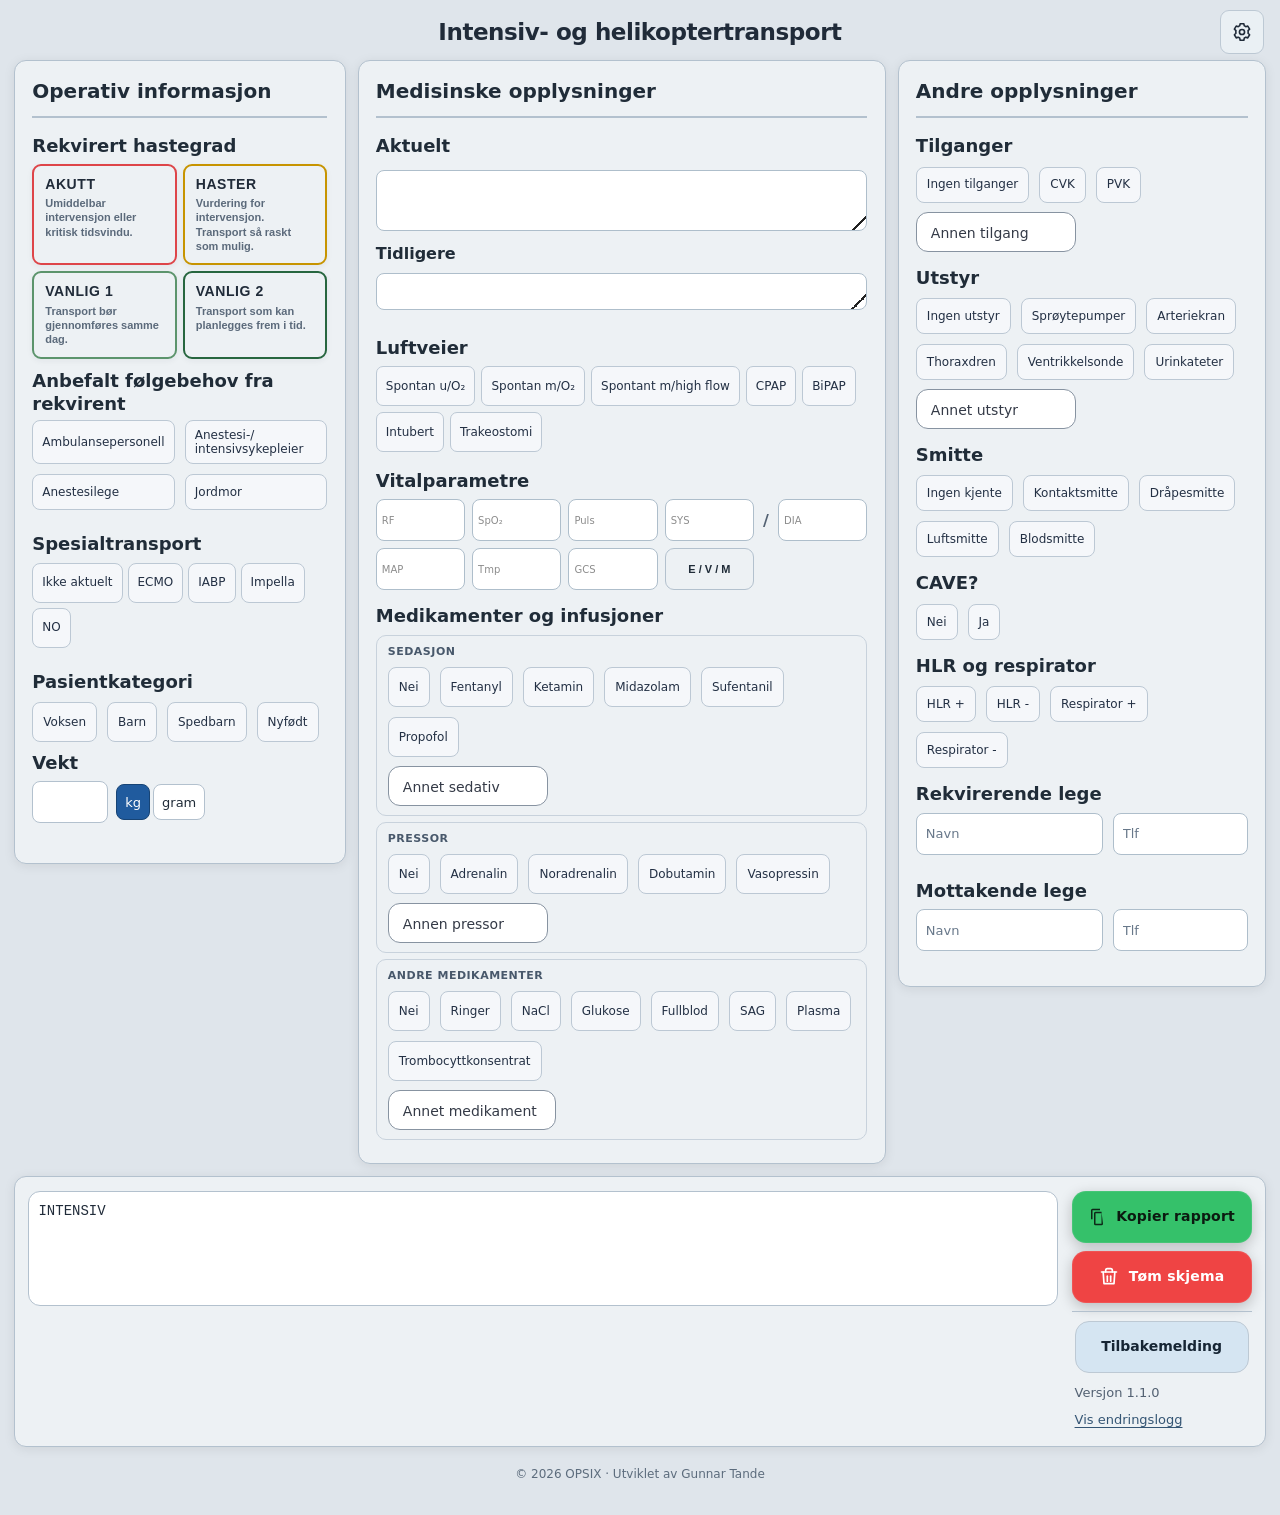
<file: index.html>
<!doctype html>
<html lang="no">

  <head>
    <meta charset="utf-8"/>
    <meta name="viewport" content="width=device-width, initial-scale=1"/>

    <meta name="robots" content="noindex, nofollow, nosnippet, noarchive">

    <title>Intensiv- og helikoptertransport</title>
    <link rel="stylesheet" href="./style.css?v=20261125-align-2">
  </head>

  <body>

    <div class="wrap"><div class="card">

        <div class="pageHeader">

          <h1 id="pageTitle">
            Intensiv- og helikoptertransport
          </h1>

          <div class="opsix-header-actions">
            <button id="opsixDisplayButton" class="opsix-header-button" type="button"
              aria-label="Visningsinnstillinger" title="Visningsinnstillinger"
              aria-controls="opsixDisplayControls" aria-expanded="false">
              <svg viewBox="0 0 24 24" aria-hidden="true" focusable="false" fill="none"
                stroke="currentColor" stroke-width="1.75" stroke-linecap="round" stroke-linejoin="round">
                <path d="m10 3-.5 2.3a7 7 0 0 0-1.6.9L5.7 5.5l-2 3.4 1.7 1.6a7 7 0 0 0 0 2.9l-1.7 1.6 2 3.4 2.2-.7a7 7 0 0 0 1.6.9L10 21h4l.5-2.4a7 7 0 0 0 1.6-.9l2.2.7 2-3.4-1.7-1.6a7 7 0 0 0 0-2.9l1.7-1.6-2-3.4-2.2.7a7 7 0 0 0-1.6-.9L14 3z"/>
                <circle cx="12" cy="12" r="2.8"/>
              </svg>
            </button>
          </div>

          <div id="opsixDisplayControls" class="opsix-display-controls" hidden>
            <label class="opsix-theme-picker" for="opsixThemeSelect">
              <span class="opsix-visually-hidden">Visningsmodus</span>
              <select id="opsixThemeSelect">
                <option value="system" selected>Følg systemet</option>
                <option value="day">☀ Dag</option>
                <option value="dim">◐ Dempet</option>
                <option value="night">☾ Natt</option>
              </select>
            </label>
            <label class="opsix-theme-picker" for="opsixTextSize">
              <span class="opsix-visually-hidden">Tekststørrelse</span>
              <select id="opsixTextSize">
                <option value="normal">Tekst: nettleserstandard</option>
                <option value="large">Tekst 115 %</option>
                <option value="extra-large">Tekst 130 %</option>
              </select>
            </label>
          </div>

        </div>
        <div class="hasteLabel">Rekvirert hastegrad</div>

        <div class="hasteGrid">

          <button type="button" class="hasteCard haste-akutt" data-haste="Akutt">
            <span class="hasteCardTitle">Akutt</span>
            <span class="hasteCardText">Umiddelbar intervensjon eller kritisk tidsvindu.</span>
          </button>

          <button type="button" class="hasteCard haste-haster" data-haste="Haster">
            <span class="hasteCardTitle">Haster</span>
            <span class="hasteCardText">Vurdering for intervensjon. Transport så raskt som mulig.</span>
          </button>

          <button type="button" class="hasteCard haste-samme" data-haste="Vanlig 1">
            <span class="hasteCardTitle">Vanlig 1</span>
            <span class="hasteCardText">Transport bør gjennomføres samme dag.</span>
          </button>

          <button type="button" class="hasteCard haste-planlagt" data-haste="Vanlig 2 (planlagt)">
            <span class="hasteCardTitle">Vanlig 2</span>
            <span class="hasteCardText">Transport som kan planlegges frem i tid.</span>
          </button>

        </div>

        <div id="mainContent" class="hidden">

          <label class="minorTitle">Anbefalt følgebehov fra rekvirent</label>

          <div class="followRow">

            <label class="followChip">
              <input
                type="checkbox"
                name="followNeed"
                value="Ambulansepersonell"
              >
              <span>Ambulansepersonell</span>
            </label>

            <label class="followChip">
              <input
                type="checkbox"
                name="followNeed"
                value="Anestesi-/intensivsykepleier"
              >
              <span>Anestesi-/<wbr>intensivsykepleier</span>
            </label>

            <label class="followChip">
              <input
                type="checkbox"
                name="followNeed"
                value="Anestesilege"
              >
              <span>Anestesilege</span>
            </label>

            <label class="followChip">
              <input
                type="checkbox"
                name="followNeed"
                value="Jordmor"
              >
              <span>Jordmor</span>
            </label>

          </div>

          <div class="formGroup specialGroup">
            <label class="minorTitle">Spesialtransport</label>

            <div class="table spesialtransportRow">

              <div class="specCell toggleCell toggleInner" data-toggle="spec_ingen">
                <input
                  id="spec_ingen"
                  class="chk spec specChoice"
                  type="checkbox"
                  value="Ikke aktuelt"
                  data-spec="Ikke aktuelt"
                >
                <span class="specLabel">Ikke aktuelt</span>
              </div>

              <div class="specCell toggleCell toggleInner" data-toggle="spec_ecmo">
                <input id="spec_ecmo" class="chk spec specChoice" type="checkbox" value="ECMO" data-spec="ECMO">
                <span class="specLabel" data-tooltip="Ekstrakorporal membranoksygeneringen">ECMO</span>
              </div>

              <div class="specCell toggleCell toggleInner" data-toggle="spec_iabp">
                <input id="spec_iabp" class="chk spec specChoice" type="checkbox" value="IABP" data-spec="IABP">
                <span class="specLabel" data-tooltip="Intra-Aorta ballongpumpe">IABP</span>
              </div>

              <div class="specCell toggleCell toggleInner" data-toggle="spec_impella">
                <input id="spec_impella" class="chk spec specChoice" type="checkbox" value="Impella" data-spec="Impella">
                <span class="specLabel" data-tooltip="Intrakardiell mekanisk sirkulasjonsstøtte">Impella</span>
              </div>

              <div class="specCell toggleCell toggleInner" data-toggle="spec_no">
                <input id="spec_no" class="chk spec specChoice" type="checkbox" value="NO" data-spec="NO">
                <span class="specLabel" data-tooltip="Nitrogenmonoksid">NO</span>
              </div>

            </div>
          </div>

          <div class="formGroup">

            <div class="section">Pasientkategori</div>

            <div class="smLine">

              <label class="medChip spedChip">
                <input type="radio" name="spedbarn" class="spedRadio" data-value="Nei" id="spedbarn_nei">
                <span>Voksen</span>
              </label>

              <label class="medChip spedChip childTooltip" data-tooltip="1–18år">
                <input type="radio" name="spedbarn" class="spedRadio" data-value="Barn" id="spedbarn_barn">
                <span>Barn</span>
              </label>

              <label class="medChip spedChip childTooltip" data-tooltip="1mnd–1år">
                <input type="radio" name="spedbarn" class="spedRadio" data-value="Spedbarn" id="spedbarn_spedbarn">
                <span>Spedbarn</span>
              </label>

              <label class="medChip spedChip childTooltip" data-tooltip="0–4uker">
                <input type="radio" name="spedbarn" class="spedRadio" data-value="Nyfødt" id="spedbarn_nyfodt">
                <span>Nyfødt</span>
              </label>

            </div>

            <div id="spedbarnExtraWrap" class="hidden">

              <label class="specLabel" data-tooltip="Gestasjonsalder i uker og dager">Gestasjonsalder (GA)</label>

              <div class="gestWrap">

                <div class="gestField">
                  <span>Uker</span>
                  <input id="gestasjonsUker" type="text" inputmode="numeric" maxlength="2">
                </div>

                <div class="gestField">
                  <span>Dager</span>
                  <input id="gestasjonsDager" type="text" inputmode="numeric" maxlength="1">
                </div>

              </div>

            </div>

            <div id="transportWrap" class="hidden">

              <div class="section">Transportform</div>

              <div class="smLine transportRow">

                <label class="medChip spedChip">
                  <input
                    type="radio"
                    name="transport"
                    class="chk binOpt"
                    data-group="transport"
                    data-value="Kuvøse"
                    id="transport_kuvose"
                  >
                  <span>Kuvøse</span>
                </label>

                <label class="medChip spedChip hidden" id="transport_bare_label">
                  <input type="radio" name="transport" class="chk binOpt" data-group="transport" data-value="Båre" id="transport_bare">
                  <span>Båre</span>
                </label>

                <label class="medChip spedChip">
                  <input
                    type="radio"
                    name="transport"
                    class="chk binOpt"
                    data-group="transport"
                    data-value="Pedimate"
                    id="transport_pedimate"
                  >
                  <span>Pedimate</span>
                </label>

                <label class="medChip spedChip">
                  <input
                    type="radio"
                    name="transport"
                    class="chk binOpt"
                    data-group="transport"
                    data-value="Barn i bag"
                    id="transport_barnibag"
                  >
                  <span>Barn i bag</span>
                </label>

                <label class="medChip spedChip">
                  <input
                    type="radio"
                    name="transport"
                    class="chk binOpt"
                    data-group="transport"
                    data-value="Kengufix"
                    id="transport_kengufix"
                  >
                  <span>Kengufix</span>
                </label>

              </div>

            </div>

          </div>

          <div id="weightWrap">
            <label id="vektLabel" for="vekt">Vekt</label>
            <div class="weightInputRow">
              <input id="vekt" type="number" inputmode="decimal" min="0" step="any">
              <div class="weightUnits" role="group" aria-label="Vektenhet">
                <button type="button" data-weight-unit="kg" aria-pressed="true">kg</button>
                <button type="button" data-weight-unit="g" aria-pressed="false">gram</button>
              </div>
            </div>
          </div>

          <div id="acuteTop" class="hidden">

            <label class="bigSection" for="acuteHovedproblem">Aktuelt</label>
            <textarea id="acuteHovedproblem" class="autoGrow"></textarea>

            <div class="section airwaySection">Luftveier</div>

            <div class="binaryRow airwayRow">

              <label class="binaryOpt">
                <input type="radio" name="acuteAirway" class="chk binOpt" data-group="acuteAirway" data-value="Spontan u/O2" id="acute_air_spont_uten">
                <span>Spontan u/O₂</span>
              </label>

              <label class="binaryOpt">
                <input type="radio" name="acuteAirway" class="chk binOpt" data-group="acuteAirway" data-value="Spontan m/O2" id="acute_air_spont_med">
                <span>Spontan m/O₂</span>
              </label>

              <label class="binaryOpt">
                <input type="radio" name="acuteAirway" class="chk binOpt" data-group="acuteAirway" data-value="Spontant med high flow" id="acute_air_highflow">
                <span>Spontant med high flow</span>
              </label>

              <label class="binaryOpt">
                <input type="radio" name="acuteAirway" class="chk binOpt" data-group="acuteAirway" data-value="CPAP" id="acute_air_niv">
                 <span>CPAP</span>
               </label>

               <label class="binaryOpt">
                 <input type="radio" name="acuteAirway" class="chk binOpt" data-group="acuteAirway" data-value="BiPAP" id="acute_air_bipap">
                 <span>BiPAP</span>
               </label>

              <label class="binaryOpt">
                <input type="radio" name="acuteAirway" class="chk binOpt" data-group="acuteAirway" data-value="Intubert" id="acute_air_intubert">
                <span>Intubert</span>
              </label>

              <label class="binaryOpt">
                <input type="radio" name="acuteAirway" class="chk binOpt" data-group="acuteAirway" data-value="Trakeostomi" id="acute_air_trach">
                <span>Trakeostomi</span>
              </label>

            </div>

            <div id="acuteSpontO2Wrap" class="hidden">

              <div class="inlineRow" style="margin-top:10px;">

                <div class="unitInputWrap">
                  <input id="acuteSpontO2Liter" type="text" inputmode="decimal">
                  <span>l/min</span>
                </div>

              </div>

            </div>

            <div id="acuteHighFlowWrap" class="hidden">

              <div class="inlineRow" style="margin-top:10px; gap:14px; flex-wrap:wrap;">

                <div class="unitInputWrap">
                  <input
                    id="acuteHighFlowFio2"
                    type="text"
                    inputmode="decimal"
                  >
                  <span>% FiO₂</span>
                </div>

                <div class="unitInputWrap">
                  <input
                    id="acuteHighFlowFlow"
                    type="text"
                    inputmode="numeric"
                  >
                  <span>l/min</span>
                </div>

              </div>

            </div>

             <div id="acuteNivWrap" class="hidden">
               <div class="inlineRow" style="margin-top:10px;">
                 <div class="unitInputWrap"><input id="acuteCpapPressure" type="text" inputmode="decimal" aria-label="CPAP-trykk i cmH2O"><span>cmH₂O</span></div>
                 <div class="unitInputWrap"><input id="acuteNivFio2" type="text" inputmode="decimal" aria-label="CPAP FiO2 prosent"><span>% FiO₂</span></div>
               </div>
             </div>
             <div id="acuteBiPAPWrap" class="hidden">
               <div class="inlineRow" style="margin-top:10px;">
                 <div class="unitInputWrap"><input id="acuteBiPAPIPAP" type="text" inputmode="decimal" aria-label="IPAP cmH2O" aria-description="Innåndingstrykk"><span class="pressureTooltip" data-tooltip="Innåndingstrykk">IPAP</span></div>
                 <div class="unitInputWrap"><input id="acuteBiPAPEPAP" type="text" inputmode="decimal" aria-label="EPAP cmH2O" aria-description="Utåndingstrykk"><span class="pressureTooltip" data-tooltip="Utåndingstrykk">EPAP</span></div>
                 <div class="unitInputWrap"><input id="acuteBiPAPFio2" type="text" inputmode="decimal" aria-label="BiPAP FiO2 prosent"><span>% FiO₂</span></div>
               </div>
             </div>

            <div id="acuteIntubWrap" class="hidden">

              <div class="intubRow" style="margin-top:10px;">

                <div class="unitInputWrap">
                  <input
                    id="acuteIntubFio2"
                    type="text"
                    inputmode="decimal"
                  >
                  <span>% FiO₂</span>
                </div>

                <div class="unitInputWrap">
                  <input
                    id="acuteIntubPeep"
                    type="text"
                    inputmode="decimal"
                  >
                  <span>PEEP</span>
                </div>

                <div class="unitInputWrap">
                  <input
                    id="acuteIntubTopp"
                    type="text"
                    inputmode="decimal"
                  >
                  <span>Topptrykk</span>
                </div>

              </div>

            </div>

            <div id="acuteTrachWrap" class="hidden">

              <table class="table">
                <tbody>

                  <tr>
                    <td class="toggleCell" data-toggle="acute_tr_spont">
                      <div class="toggleInner">
                        <input id="acute_tr_spont" name="acuteTrach" class="chk acuteTrachOpt" type="radio" data-name="Spontan pust via trakeostomi">
                        <span>Spontan pust via trakeostomi</span>
                      </div>
                    </td>
                  </tr>

                  <tr>
                    <td class="toggleCell" data-toggle="acute_tr_o2">
                      <div class="toggleInner">
                        <input id="acute_tr_o2" name="acuteTrach" class="chk acuteTrachOpt" type="radio" data-name="O2 via trakeostomi">
                        <span>O₂ via trakeostomi</span>
                      </div>
                    </td>
                  </tr>

                  <tr>
                    <td class="toggleCell" data-toggle="acute_tr_vent">
                      <div class="toggleInner">
                        <input id="acute_tr_vent" name="acuteTrach" class="chk acuteTrachOpt" type="radio" data-name="Koblet til respirator">
                        <span>Koblet til respirator</span>
                      </div>
                    </td>
                  </tr>

                </tbody>
              </table>

              <div id="acuteTrachO2Wrap" class="hidden">

                <div class="inlineRow" style="margin-top:10px;">

                  <div class="unitInputWrap">
                    <input
                      id="acuteTrachO2Liter"
                      type="text"
                      inputmode="numeric"
                    >
                    <span>l/min</span>
                  </div>

                </div>

              </div>

              <div id="acuteTrachVentWrap" class="hidden">

                <div class="intubRow" style="margin-top:10px;">

                  <div class="unitInputWrap">
                    <input
                      id="acuteTrachVentFio2"
                      type="text"
                      inputmode="decimal"
                    >
                    <span>% FiO₂</span>
                  </div>

                  <div class="unitInputWrap">
                    <input
                      id="acuteTrachVentPeep"
                      type="text"
                      inputmode="decimal"
                    >
                    <span>PEEP</span>
                  </div>

                  <div class="unitInputWrap">
                    <input
                      id="acuteTrachVentTopp"
                      type="text"
                      inputmode="decimal"
                    >
                    <span>Topptrykk</span>
                  </div>

                </div>

              </div>

            </div> <!-- acuteTrachWrap -->

          </div> <!-- acuteTop -->

          <div id="fullTop" class="hidden">

            <div class="formGroup">
              <label class="bigSection" for="hovedproblem">Aktuelt</label>
              <textarea id="hovedproblem" class="autoGrow"></textarea>

              <label>Tidligere</label>
              <textarea id="tidligere" class="autoGrow"></textarea>
            </div>

            <div class="section airwaySection">Luftveier</div>

            <div class="binaryRow airwayRow">
              <label class="binaryOpt"><input type="radio" name="airwayMain" class="chk binOpt" data-group="airwayMain" data-value="Spontan u/O2" id="air_spont_uten"><span>Spontan u/O₂</span></label>
              <label class="binaryOpt"><input type="radio" name="airwayMain" class="chk binOpt" data-group="airwayMain" data-value="Spontan m/O2" id="air_spont_med"><span>Spontan m/O₂</span></label>
              <label class="binaryOpt"><input type="radio" name="airwayMain" class="chk binOpt" data-group="airwayMain" data-value="Spontant med high flow" id="air_highflow"><span>Spontant m/high flow</span></label>
              <label class="binaryOpt"><input type="radio" name="airwayMain" class="chk binOpt" data-group="airwayMain" data-value="CPAP" id="air_niv"><span>CPAP</span></label>
              <label class="binaryOpt"><input type="radio" name="airwayMain" class="chk binOpt" data-group="airwayMain" data-value="BiPAP" id="air_bipap"><span>BiPAP</span></label>
              <label class="binaryOpt"><input type="radio" name="airwayMain" class="chk binOpt" data-group="airwayMain" data-value="Intubert" id="air_intubert"><span>Intubert</span></label>
              <label class="binaryOpt"><input type="radio" name="airwayMain" class="chk binOpt" data-group="airwayMain" data-value="Trakeostomi" id="air_trach"><span>Trakeostomi</span></label>
            </div>

            <div id="spontO2Wrap" class="hidden">
              <div class="intubRow" style="margin-top:10px;">
                <span>Antall liter O₂</span>
                <div class="unitInputWrap">
                  <input id="spontO2Liter" type="text" inputmode="decimal" placeholder=" ">
                  <span>l/min</span>
                </div>
              </div>
            </div>

            <div id="highFlowWrap" class="hidden">

              <div class="inlineRow" style="margin-top:10px; gap:14px; flex-wrap:wrap;">

                <div class="unitInputWrap">
                  <input
                    id="highFlowFio2"
                    type="text"
                    inputmode="decimal"
                  >
                  <span>% FiO₂</span>
                </div>

                <div class="unitInputWrap">
                  <input
                    id="highFlowFlow"
                    type="text"
                    inputmode="numeric"
                  >
                  <span>l/min</span>
                </div>

              </div>

            </div>

             <div id="nivWrap" class="hidden">
               <div class="inlineRow" style="margin-top:10px;">
                 <div class="unitInputWrap">
                   <input id="cpapPressure" type="text" inputmode="decimal" aria-label="CPAP-trykk i cmH2O">
                   <span>cmH₂O</span>
                 </div>
                 <div class="unitInputWrap">
                   <input id="nivFio2" type="text" inputmode="decimal" aria-label="CPAP FiO2 prosent">
                   <span>% FiO₂</span>
                 </div>
               </div>
             </div>
             <div id="biPAPWrap" class="hidden">
               <div class="inlineRow" style="margin-top:10px;">
                 <div class="unitInputWrap"><input id="biPAPIPAP" type="text" inputmode="decimal" aria-label="IPAP cmH2O" aria-description="Innåndingstrykk"><span class="pressureTooltip" data-tooltip="Innåndingstrykk">IPAP</span></div>
                 <div class="unitInputWrap"><input id="biPAPEPAP" type="text" inputmode="decimal" aria-label="EPAP cmH2O" aria-description="Utåndingstrykk"><span class="pressureTooltip" data-tooltip="Utåndingstrykk">EPAP</span></div>
                 <div class="unitInputWrap"><input id="biPAPFio2" type="text" inputmode="decimal" aria-label="BiPAP FiO2 prosent"><span>% FiO₂</span></div>
               </div>
             </div>

            <div id="intubWrap" class="hidden">

              <div class="intubRow" style="margin-top:10px;">
                <div class="unitInputWrap">
                  <input
                    id="intubFio2"
                    type="text"
                    inputmode="decimal"
                  >
                  <span>% FiO₂</span>
                </div>

                <div class="unitInputWrap">
                  <input
                    id="intubPeep"
                    type="text"
                    inputmode="decimal"
                  >
                  <span>PEEP</span>
                </div>

                <div class="unitInputWrap">
                  <input
                    id="intubTopp"
                    type="text"
                    inputmode="decimal"
                  >
                  <span>Topptrykk</span>
                </div>

              </div>

            </div>

            <div id="trachWrap" class="hidden">

              <div class="chipRow">

                <label class="medChip">
                  <input
                    id="tr_spont"
                    name="trachType"
                    class="chk trachOpt"
                    type="radio"
                    data-name="Spontan pust via trakeostomi"
                  >
                  <span>Spontan pust via trakeostomi</span>
                </label>

                <label class="medChip">
                  <input
                    id="tr_o2"
                    name="trachType"
                    class="chk trachOpt"
                    type="radio"
                    data-name="O2 via trakeostomi"
                  >
                  <span>O₂ via trakeostomi</span>
                </label>

                <label class="medChip">
                  <input
                    id="tr_vent"
                    name="trachType"
                    class="chk trachOpt"
                    type="radio"
                    data-name="Koblet til respirator"
                  >
                  <span>Koblet til respirator</span>
                </label>

              </div>

              <div id="trachO2Wrap" class="hidden">

                <div class="inlineRow" style="margin-top:10px;">

                  <div class="unitInputWrap">
                    <input
                      id="trachO2Liter"
                      type="text"
                      inputmode="numeric"
                    >
                    <span>l/min</span>
                  </div>

                </div>

              </div>

              <div id="trachVentWrap" class="hidden">

                <div class="intubRow" style="margin-top:10px;">

                  <div class="unitInputWrap">
                    <input
                      id="trachVentFio2"
                      type="text"
                      inputmode="decimal"
                    >
                    <span>% FiO₂</span>
                  </div>

                  <div class="unitInputWrap">
                    <input
                      id="trachVentPeep"
                      type="text"
                      inputmode="decimal"
                    >
                    <span>PEEP</span>
                  </div>

                  <div class="unitInputWrap">
                    <input
                      id="trachVentTopp"
                      type="text"
                      inputmode="decimal"
                    >
                    <span>Topptrykk</span>
                  </div>

                </div>

              </div>

            </div>

            <div class="section vpTitle">Vitalparametre</div>
            <div class="inlineVitals" aria-label="Vitalparametre">
              <div class="opsix-vitals-row opsix-vitals-primary">
                <div class="vpField"><span>RF</span><input id="rf" type="text" inputmode="numeric" maxlength="3" autocomplete="off"></div>
                <div class="vpField"><span>SpO₂</span><input id="spo2" type="text" inputmode="numeric" maxlength="3" autocomplete="off"></div>
                <div class="vpField"><span>Puls</span><input id="puls" type="text" inputmode="numeric" maxlength="3" autocomplete="off"></div>
                <div class="btWrap" aria-label="Blodtrykk">
                  <div class="btMini"><span>SYS</span><input id="btSys" maxlength="3" inputmode="numeric" aria-label="Systolisk blodtrykk"></div>
                  <div class="btSlash" aria-hidden="true">/</div>
                  <div class="btMini"><span>DIA</span><input id="btDia" maxlength="3" inputmode="numeric" aria-label="Diastolisk blodtrykk"></div>
                </div>
              </div>
              <div class="opsix-vitals-row opsix-vitals-secondary">
                <div class="vpField"><span>MAP</span><input id="map" maxlength="3" inputmode="numeric"></div>
                <div class="vpField"><span>Tmp</span><input id="temp" type="text" maxlength="4" autocomplete="off"></div>
                <div class="vpField vpGcsField">
                  <span title="GCS: totalskår 3–15 eller tre siffer for øye, verbal og motorisk respons">GCS</span>
                  <input id="gcs" type="text" inputmode="numeric" autocomplete="off"
                    aria-label="GCS. Totalskår 3 til 15 eller tre siffer for øye, verbal og motorisk respons.">
                </div>
              </div>
            </div>
          </div> <!-- fullTop -->

          <div class="minorTitle">Medikamenter og infusjoner</div>

          <div class="medGroup">
            <div class="medGroupTitle">Sedasjon</div>
            <div class="chipRow">
              <label class="medChip"><input id="sed_nei" class="sed" type="checkbox" data-name="Nei"><span>Nei</span></label>
              <label class="medChip"><input id="sed_fentanyl" class="sed" type="checkbox" data-name="Fentanyl"><span>Fentanyl</span></label>
              <label class="medChip"><input id="sed_ketamin" class="sed" type="checkbox" data-name="Ketamin"><span>Ketamin</span></label>
              <label class="medChip"><input id="sed_midazolam" class="sed" type="checkbox" data-name="Midazolam"><span>Midazolam</span></label>
              <label class="medChip"><input id="sed_sufentanil" class="sed" type="checkbox" data-name="Sufentanil"><span>Sufentanil</span></label>
              <label class="medChip"><input id="sed_propofol" class="sed" type="checkbox" data-name="Propofol"><span>Propofol</span></label>
            </div>
            <div id="sedDynamicBody" class="medDynamic"></div>
          </div>

          <div class="medGroup">
            <div class="medGroupTitle">Pressor</div>
            <div class="chipRow">
              <label class="medChip">
                <input id="pre_nei" class="pre" type="checkbox" data-name="Nei">
                <span>Nei</span>
              </label>
              <label class="medChip"><input id="pre_adrenalin" class="pre" type="checkbox" data-name="Adrenalin"><span>Adrenalin</span></label>
              <label class="medChip"><input id="pre_noradrenalin" class="pre" type="checkbox" data-name="Noradrenalin"><span>Noradrenalin</span></label>
              <label class="medChip"><input id="pre_dobutamin" class="pre" type="checkbox" data-name="Dobutamin"><span>Dobutamin</span></label>
              <label class="medChip"><input id="pre_vasopressin" class="pre" type="checkbox" data-name="Vasopressin"><span>Vasopressin</span></label>
            </div>
            <div id="pressorDynamicBody" class="medDynamic"></div>
          </div>

          <div class="medGroup">
            <div class="medGroupTitle">Andre medikamenter</div>

            <div class="chipRow medicationOtherRow">
              <label class="medChip">
                <input type="checkbox" name="medicationOther" value="Nei">
                <span>Nei</span>
              </label>

              <label class="medChip">
                <input type="checkbox" name="medicationOther" value="Ringer">
                <span>Ringer</span>
              </label>

              <label class="medChip">
                <input type="checkbox" name="medicationOther" value="NaCl">
                <span>NaCl</span>
              </label>

              <label class="medChip">
                <input type="checkbox" name="medicationOther" value="Glukose">
                <span>Glukose</span>
              </label>

              <label class="medChip" title="Røde blodceller, plasma, trombocytter og koagulasjonsfaktorer">
                <input type="checkbox" name="medicationOther" value="Fullblod">
                <span>Fullblod</span>
              </label>

              <label class="medChip" title="Røde blodceller">
                <input type="checkbox" name="medicationOther" value="SAG">
                <span>SAG</span>
              </label>

              <label class="medChip" title="Koagulasjonsfaktorer og plasmaproteiner">
                <input type="checkbox" name="medicationOther" value="Plasma">
                <span>Plasma</span>
              </label>

              <label class="medChip" title="Blodplater">
                <input type="checkbox" name="medicationOther" value="Trombocyttkonsentrat">
                <span>Trombocyttkonsentrat</span>
              </label>
            </div>

            <div id="andreInfBody" class="medDynamic"></div>
          </div>

          <div id="sharedEquipmentBlock" class="hidden">

            <div class="accessGroup">

              <label class="minorTitle">Tilganger</label>

              <div class="accessChipRow">

                <label class="medChip">
                  <input id="til_ingen" class="chk til" type="checkbox" data-name="Ingen tilganger">
                  <span>Ingen tilganger</span>
                </label>

                <div class="equipmentPair">
                  <label class="medChip">
                    <input id="til_cvk" class="chk til" type="checkbox" data-name="CVK">
                    <span>CVK</span>
                  </label>

                  <div id="cvkWrap" class="hidden">
                    <select id="cvkLumen" class="pvkSelect" aria-label="Antall lumen for CVK">
                      <option value="">Lumen</option>
                      <option value="1 lumen">1 lumen</option>
                      <option value="2 lumen">2 lumen</option>
                      <option value="3 lumen">3 lumen</option>
                      <option value="4 lumen">4 lumen</option>
                      <option value="5 lumen">5 lumen</option>
                    </select>
                  </div>
                </div>

                <div class="equipmentPair">
                  <label class="medChip">
                    <input id="til_pvk" class="chk til" type="checkbox" data-name="PVK">
                    <span>PVK</span>
                  </label>

                  <div id="pvkWrap" class="hidden">
                    <select id="pvkAntall" class="pvkSelect" aria-label="Antall PVK">
                      <option value="">Antall</option>
                      <option value="1">1 stk</option>
                      <option value="2">2 stk</option>
                      <option value="3">3 stk</option>
                      <option value="4">4 stk</option>
                      <option value="5">5 stk</option>
                    </select>
                  </div>
                </div>

              </div>

              <div id="tilgangerDynamicBody" class="accessDynamic"></div>

            </div> <!-- accessGroup Tilganger -->

            <div class="accessGroup">

              <label class="minorTitle">Utstyr</label>

              <div class="utstyrGroup">

                <div class="chipRow utstyrChipRow">

                  <label class="medChip akuttSkjulUtstyr">
                    <input
                      id="utst_ingen"
                      class="chk dren"
                      type="checkbox"
                      data-name="Ingen utstyr"
                    >
                    <span>Ingen utstyr</span>
                  </label>

                  <div class="pumpRow equipmentPair">
                    <label class="medChip">
                      <input
                        id="utst_pumper"
                        class="chk dren"
                        type="checkbox"
                        data-name="Sprøytepumper"
                      >
                      <span>Sprøytepumper</span>
                    </label>

                    <select id="utstPumpeAntall" class="inlineSelect hidden" aria-label="Antall sprøytepumper">
                      <option value="">Antall</option>
                      <option>1</option>
                      <option>2</option>
                      <option>3</option>
                      <option>4</option>
                      <option>5</option>
                      <option>6</option>
                      <option>7</option>
                      <option>8</option>
                      <option>9</option>
                      <option>10</option>
                    </select>
                  </div>

                  <label class="medChip akuttSkjulUtstyr">
                    <input id="utst_arterie" class="chk dren" type="checkbox" data-name="Arteriekran">
                    <span>Arteriekran</span>
                  </label>

                  <label class="medChip akuttSkjulUtstyr">
                    <input id="dren_thorax" class="chk dren" type="checkbox" data-name="Thoraxdren">
                    <span>Thoraxdren</span>
                  </label>

                  <label class="medChip akuttSkjulUtstyr">
                    <input id="utst_ventrikkelsonde" class="chk dren" type="checkbox" data-name="Ventrikkelsonde">
                    <span>Ventrikkelsonde</span>
                  </label>

                  <label class="medChip akuttSkjulUtstyr">
                    <input id="utst_urinkateter" class="chk dren" type="checkbox" data-name="Urinkateter">
                    <span>Urinkateter</span>
                  </label>


                </div> <!-- chipRow -->

                <div id="utstyrDynamicBody" class="accessDynamic"></div>

              </div> <!-- utstyrGroup -->

            </div> <!-- accessGroup Utstyr -->

          </div> <!-- sharedEquipmentBlock -->

          <div id="safetyBlock" class="hidden">

            <div class="infoGroup">
              <label class="minorTitle">Smitte</label>

              <div class="smLine">

                <label class="followChip smChip">
                  <input type="radio" class="chk smitteBase" name="smitteBase" data-name="Ingen kjente" id="sm_ingen">
                  <span>Ingen kjente</span>
                </label>

                <label class="followChip">
                  <input type="radio" class="chk smitteBase" name="smitteBase" data-name="Kontaktsmitte" id="sm_kontakt">
                  <span>Kontaktsmitte</span>
                </label>

                <label class="followChip">
                  <input type="radio" class="chk smitteBase" name="smitteBase" data-name="Dråpesmitte" id="sm_draape">
                  <span>Dråpesmitte</span>
                </label>

                <label class="followChip">
                  <input type="radio" class="chk smitteBase" name="smitteBase" data-name="Luftsmitte" id="sm_luft">
                  <span>Luftsmitte</span>
                </label>

                <label class="followChip smChip bloodChip">
                  <input type="checkbox" class="chk smitteBlood" data-name="Blodsmitte" id="sm_blod">
                  <span>Blodsmitte</span>
                </label>

              </div>

              <div id="smitteSpesWrap" class="hidden">
                <input
                  id="smitteSpes"
                  type="text"
                  placeholder="Spesifiser smitte"
                  aria-label="Spesifiser valgte smittetyper"
                  autocomplete="off"
                >
              </div>

            </div> <!-- Avslutter smitte sin infoGroup -->

            <div class="infoGroup">
              <label class="minorTitle">CAVE?</label>

              <div class="chipRow caveRow">
                <label class="medChip">
                  <input
                    type="radio"
                    name="cave"
                    value="Nei"
                    data-value="Nei"
                    class="chk caveRadio"
                  >

                  <span>Nei</span>
                </label>

                <label class="medChip">
                  <input
                    type="radio"
                    name="cave"
                    value="Ja"
                    data-value="Ja"
                    class="chk caveRadio"
                  >
                  <span>Ja</span>
                </label>
              </div>

              <div id="caveTextWrap" class="hidden">
                <input id="caveText" placeholder="Spesifiser CAVE">
              </div>
            </div>

            <div class="infoGroup">
              <label class="minorTitle">HLR og respirator</label>

              <div class="chipRow caveRow">

                <label class="medChip">
                  <input type="radio" name="hlrStatus" value="Ja" class="chk hlrRadio">
                  <span>HLR +</span>
                </label>

                <label class="medChip">
                  <input type="radio" name="hlrStatus" value="Nei" class="chk hlrRadio">
                  <span>HLR -</span>
                </label>

                <label class="medChip">
                  <input type="radio" name="respStatus" value="Ja" class="chk respRadio">
                  <span>Respirator +</span>
                </label>

                <label class="medChip">
                  <input type="radio" name="respStatus" value="Nei" class="chk respRadio">
                  <span>Respirator -</span>
                </label>

              </div>

              <div id="hlrMinusTextWrap" class="hidden doctorRow">
                <input id="hlrMinusLege" placeholder="Lege HLR -">
                <input id="hlrMinusDato" placeholder="Dato">
              </div>

               <div id="opsixRespRecheck" class="hidden opsix-recheck-row" role="status">
                 <span>Respiratorstatus må bekreftes på nytt etter endret luftveisstatus.</span>
                 <button id="opsixRespConfirm" type="button">Bekreft respiratorstatus</button>
               </div>

              <div id="respMinusTextWrap" class="hidden doctorRow">
                <input id="respMinusLege" placeholder="Lege respirator -">
                <input id="respMinusDato" placeholder="Dato">
              </div>

            </div>

          </div> <!-- safetyBlock -->

          <div id="acuteDoctorBlock" class="hidden">

            <div class="doctorGroup">
              <label class="minorTitle">Rekvirerende lege</label>
              <div class="doctorRow">
                <input id="acuteRekNavn" placeholder="Navn">
                <input id="acuteRekTlf" class="phoneInput" placeholder="Tlf">
              </div>
            </div>

          </div>

          <div id="sharedBottom" class="hidden">

            <div class="accessGroup">

              <label class="minorTitle">Rekvirerende lege</label>

              <div class="doctorRow">
                <input id="rekNavn" placeholder="Navn">
                <input id="rekTlf" class="phoneInput" placeholder="Tlf">
              </div>

              <label class="minorTitle">Mottakende lege</label>
              <div class="doctorRow">
                <input id="mottNavn" placeholder="Navn">
                <input id="mottTlf" class="phoneInput" placeholder="Tlf">
              </div>

            </div> <!-- accessGroup lege -->

          </div> <!-- sharedBottom -->

          <div id="reportActions" class="btnbar">

            <button id="copyBtn" type="button" class="btn-copy actionBtn">
              <svg class="copyIcon" viewBox="0 0 24 24" aria-hidden="true">
                <path fill="currentColor" d="M16 1H6a2 2 0 0 0-2 2v12h2V3h10V1z"/>
                <path fill="currentColor" d="M18 5H10a2 2 0 0 0-2 2v14a2 2 0 0 0 2 2h8a2 2 0 0 0 2-2zm0 16H10V7h8v14z"/>
              </svg>
              <span>Kopier rapport</span>
            </button>

            <span id="copyMsg" class="copyMsg"></span>

            <button
              id="resetBtn"
              type="button"
              class="btn-red actionBtn push-right"
            >
              <svg
                class="trashIcon"
                xmlns="http://www.w3.org/2000/svg"
                width="20"
                height="20"
                viewBox="0 0 24 24"
                fill="none"
                stroke="currentColor"
                stroke-width="2"
                stroke-linecap="round"
                stroke-linejoin="round"
                aria-hidden="true"
              >
                <path d="M3 6h18"/>
                <path d="M8 6V4a2 2 0 0 1 2-2h4a2 2 0 0 1 2 2v2"/>
                <path d="M19 6l-1 14H6L5 6"/>
                <path d="M10 11v6"/>
                <path d="M14 11v6"/>
              </svg>

              <span>Tøm skjema</span>
            </button>

          </div>

          <textarea id="rapport" class="report" readonly placeholder="Rapportteksten oppdateres automatisk…"></textarea>

        </div> <!-- mainContent -->

        <div id="opsixFooterActions" class="feedbackWrap">

            <div class="versionInfo">
              <span class="versionNumber">
                Versjon
                <span id="currentVersion">1.1.0</span>
              </span>

              <button
                id="versionHistoryBtn"
                type="button"
                class="versionHistoryBtn"
              >
                Vis endringslogg
              </button>
            </div>

            <a
              class="feedbackBtn"
              href="https://hsorhf-my.sharepoint.com/personal/b32838_ous-hf_no/_layouts/15/listforms.aspx?cid=YjNjZGVkOWYtZGYxNy00OWU0LWE1YTMtNGZhMzYxNmRjNmM4&amp;ct=1793702312339&amp;or=Teams-HL&amp;nav=Y2I2MGMyYzctMDBlMS00MjJkLWE2NDItOTRjNTk3YTdjOTE2&amp;LOF=1"
              target="_blank"
              rel="noopener noreferrer"
              aria-label="Tilbakemelding – åpnes i ny fane"
            >
              Tilbakemelding
            </a>

          </div>

      </div>

      <footer class="opsix-footer">
        © 2026 OPSIX · Utviklet av Gunnar Tande
      </footer>

    </div>

    <dialog
      id="versionHistoryDialog"
      class="versionHistoryDialog"
      aria-labelledby="versionHistoryTitle"
    >

      <div class="versionHistoryHeader">

        <div>
          <h2 id="versionHistoryTitle">Versjonshistorikk</h2>
          <p>Intensiv- og helikoptertransport</p>
        </div>

        <button
          id="versionHistoryClose"
          type="button"
          class="versionHistoryClose"
          aria-label="Lukk versjonshistorikken"
        >
&times;
        </button>

      </div>

      <div class="versionHistoryBody">

        <div class="versionHistoryIntro">
          Her finner du oversikt over publiserte versjoner,
          dato for publisering og hvilke endringer som er gjort.
          Versjon 1.0.0 markerer starten på ordinær bruk.
        </div>

        <div
          id="versionHistoryList"
          class="versionHistoryList"
          aria-live="polite"
        >
          Versjonshistorikken lastes inn…
        </div>

      </div>

      <div class="versionHistoryFooter">

        <button
          id="versionHistoryOk"
          type="button"
          class="versionHistoryOk"
        >
          Lukk
        </button>

      </div>

    </dialog>

    <script src="./script.js?v=20261125-align-2"></script>
  </body>
</html>
</file>
<file: style.css>
:root {
  --opsix-text-scale: 1;
  --bg: #2f3136;
  --panel: #3a3d43;
  --text: #f1f1f1;
  --muted: #cfcfcf;
  --field: #e2e2e2;
  --fieldText: #111;
  --green: #35c16a;
  --greenHover: #2fb45f;
  --red: #ef4444;
  --redHover: #e03b3b;
  --accent: #8fb0ff;
  --hasteAkutt: #ef4444;
  --hasteHaster: #facc15;
  --hasteSamme: #7FAE7E;
  --hastePlanlagt: #2F6B3B;
  --hasteText: #111;
}
* {
  box-sizing: border-box;
}
body {
  margin: 0;
  font-family: system-ui,-apple-system,BlinkMacSystemFont,"Segoe UI",sans-serif;
  background: var(--bg);
  color: var(--text);
}
.wrap {
  max-width: 1100px;
  margin: auto;
  padding: 20px;
}
.card {
  background: var(--panel);
  padding: 20px;
  border-radius: 16px;
  border: 1px solid var(--line);
}
h1 {
  text-align: center;
  margin: 6px 0 28px;
  letter-spacing: 1px;
}
label {
  display: block;
  font-weight: 900;
  margin-top: 14px;
  margin-bottom: 6px;
}
input,
select,
textarea {
  width: 100%;
  padding: 9px;
  background: var(--field);
  color: var(--fieldText);
  font-size: calc(0.875rem * var(--opsix-text-scale));
  margin-bottom: 10px;
}
textarea {
  resize: vertical;
  overflow: auto;
  min-height: 72px;
  white-space: pre-wrap;
}
textarea::-webkit-resizer {
  background: linear-gradient(
      135deg,
      transparent 0%,
      transparent 50%,
      #222 50%,
      #222 60%,
      transparent 60%,
      transparent 100%
    );
}
textarea.report {
  margin-top: 15px;
  min-height: 260px;
  white-space: pre-wrap;
  font-family: ui-monospace,SFMono-Regular,Menlo,Consolas,monospace;
  resize: vertical;
  overflow: auto;
}
.hidden {
  display: none !important;
}
#rapport {
  min-height: 180px;
  overflow-y: hidden;
  resize: none;
}
.chk {
  width: 18px;
  height: 18px;
  accent-color: var(--accent);
  flex: 0 0 auto;
}
.binaryRow {
  display: flex;
  gap: 20px;
  flex-wrap: nowrap;
  overflow-x: auto;
}
.binaryOpt {
  gap: 3px;
  margin: 0 40px 0 0;
}
.clickableChoice {
  display: inline-flex;
  align-items: center;
  gap: 3px;
  cursor: pointer;
  font-weight: 400;
  margin: 0 40px 0 0;
}
.binaryOpt input,
.clickableChoice input {
  margin: 0;
  cursor: pointer;
}
.clickableChoice span {
  font-weight: 400;
}
.toggleCell {
  cursor: pointer;
  user-select: none;
  border-radius: 10px;
}
.toggleCell:hover {
  background: rgba(255,255,255,.05);
}
.toggleInner {
  display: flex;
  align-items: center;
  gap: 10px;
  min-height: 32px;
  flex-wrap: wrap;
}
.inlineVitals {
  display: flex;
  gap: 10px;
  flex-wrap: nowrap;
  align-items: center;
}
.vpField,
.btMini,
.gestField {
  position: relative;
  height: 44px;
}
.vpField {
  width: 95px;
  flex: 0 0 95px;
}
.btMini {
  width: 82px;
  flex: 0 0 82px;
}
.gestField {
  width: 120px;
}
.vpField span,
.btMini span,
.gestField span {
  position: absolute;
  left: 10px;
  top: 50%;
  transform: translateY(-50%);
  color: #8c8c8c;
  font-size: calc(0.8125rem * var(--opsix-text-scale));
  pointer-events: none;
  z-index: 2;
}
.vpField input,
.btMini input,
.gestField input {
  height: 44px;
  line-height: 44px;
  padding-top: 0;
  padding-bottom: 0;
  vertical-align: middle;
}
.vpField input {
  padding-left: 44px;
}
.btMini input {
  padding-left: 42px;
}
.gestField input {
  padding-left: 52px;
}
.btWrap {
  display: flex;
  align-items: center;
  gap: 4px;
  flex-wrap: nowrap;
  flex: 0 0 auto;
}
.btSlash {
  font-weight: 900;
  color: var(--muted);
  margin: 11px 0 0;
  width: 8px;
  text-align: center;
}
.gestWrap,
.inlineRow {
  display: flex;
  gap: 10px;
  flex-wrap: wrap;
  align-items: center;
}
.dynamicRow {
  display: flex;
  flex-wrap: wrap;
  align-items: center;
}
.dynamicRow {
  gap: 8px;
  margin-top: 4px;
}
.dynamicRow input[type=text] {
  flex: 1 1 auto;
}
.pvkSelect {
  width: 110px;
}
.btnbar {
  margin-top: 20px;
  display: flex;
  gap: 12px;
  flex-wrap: wrap;
  align-items: center;
}
button {
  border: none;
  border-radius: 10px;
  font-weight: 800;
  cursor: pointer;
  transition: .15s;
  font-size: calc(0.875rem * var(--opsix-text-scale));
}
button:hover {
  opacity: .97;
}
button:active {
  transform: translateY(1px);
}
.actionBtn {
  min-height: 52px;
  padding: 0 22px;
  display: inline-flex;
  align-items: center;
  justify-content: center;
  gap: 10px;
  line-height: 1;
  white-space: nowrap;
  border-radius: 14px;
  border: 1px solid rgba(255,255,255,0.08);
  font-weight: 700;
  font-size: calc(0.875rem * var(--opsix-text-scale));
  letter-spacing: .2px;
  transition: background .18s ease,
    transform .12s ease,
    box-shadow .18s ease,
    border-color .18s ease;
  box-shadow: 0 4px 14px rgba(0,0,0,0.22);
}
.actionBtn:hover {
  transform: translateY(-1px);
  box-shadow: 0 8px 22px rgba(0,0,0,0.28);
}
.actionBtn:active {
  transform: translateY(0);
}
.copyIcon {
  opacity: .92;
}
.btn-copy {
  background: var(--green);
  color: #0b1a10;
  min-width: 190px;
}
.btn-copy:hover {
  background: var(--greenHover);
}
.btn-red {
  background: var(--red);
  color: #fff;
  min-width: 140px;
}
.btn-red:hover {
  background: var(--redHover);
}
.push-right {
  margin-left: auto;
}
.copyMsg {
  color: #a7f3c1;
  font-weight: 700;
  min-height: 20px;
  font-size: calc(0.8125rem * var(--opsix-text-scale));
}
.hasteLabel {
  display: block;
  font-weight: 900;
  font-size: calc(1.25rem * var(--opsix-text-scale));
  letter-spacing: .6px;
  margin-top: 14px;
  margin-bottom: 12px;
  color: #ffffff;
}
.haste-akutt {
  background: #3a3d43;
  border: 2px solid var(--hasteAkutt);
}
.haste-haster {
  background: #3a3d43;
  border: 2px solid var(--hasteHaster);
}
.haste-samme {
  background: #3a3d43;
  border: 2px solid var(--hasteSamme);
}
.haste-planlagt {
  background: #3a3d43;
  border: 2px solid var(--hastePlanlagt);
}
.specCell input[type="checkbox"],
.specCell span {
  cursor: pointer;
}
.specLabel {
  position: relative;
  cursor: pointer;
  display: inline-flex;
  align-items: center;
}
.specLabel::after {
  content: attr(data-tooltip);
  position: absolute;
  left: 100%;
  top: 50%;
  transform: translateX(10px) translateY(-50%);
  white-space: normal;
  max-width: 240px;
  background: rgba(23,27,34,.96);
  color: #f8fafc;
  font-size: calc(0.75rem * var(--opsix-text-scale));
  padding: 6px 10px;
  border-radius: 10px;
  opacity: 0;
  visibility: hidden;
  pointer-events: none;
  z-index: 10;
  transition: opacity .18s ease,transform .18s ease;
  transition-delay: 0s;
}
.specLabel:hover::after {
  opacity: 1;
  visibility: visible;
  transform: translateX(10px) translateY(-50%);
  transition-delay: .25s;
}
@media (max-width:980px) {
  .inlineVitals {
    flex-wrap: wrap;
  }
}
@media (max-width:720px) {
  .vpField,
.btMini {
    width: 46%;
    flex: 1 1 46%;
  }
  .btWrap {
    width: 100%;
    flex-wrap: wrap;
  }
  .push-right {
    margin-left: 0;
  }
  .actionBtn {
    width: 100%;
    min-width: unset;
  }
  .copyMsg {
    width: 100%;
  }
}
.specChoice {
  cursor: pointer;
}
#andreInfBody td,
#tilgangerDynamicBody td {
  width: 100%;
}
#andreInfBody input[type="text"],
#tilgangerDynamicBody input[type="text"] {
  flex: 0 0 420px !important;
  width: 420px !important;
  min-width: 0 !important;
}
#tilgangerDynamicBody .dynamicRow {
  flex-direction: row !important;
}
#tilgangerDynamicBody .dynamicRow .chk {
  flex: 0 0 18px !important;
  width: 18px !important;
  height: 18px !important;
  margin: 0 !important;
}
#sedDynamicBody .dynamicRow input[type="text"],
#pressorDynamicBody .dynamicRow input[type="text"],
#andreInfBody .dynamicRow input[type="text"] {
  display: block !important;
}
#tilgangerDynamicBody .dynamicRow input[type="text"] {
  flex: 1 1 auto !important;
  width: auto !important;
  min-width: 0 !important;
  margin: 0 !important;
  display: block !important;
}
#sedDynamicBody,
#pressorDynamicBody,
#andreInfBody {
  display: flex;
  flex-direction: column;
  gap: 4px;
}
#sedDynamicBody .dynamicRow,
#pressorDynamicBody .dynamicRow,
#andreInfBody .dynamicRow {
  display: flex !important;
  flex-direction: row !important;
  align-items: center !important;
  flex-wrap: nowrap !important;
  width: 100% !important;
  gap: 8px !important;
  margin-top: 0 !important;
}
#sedDynamicBody .dynamicRow .chk,
#pressorDynamicBody .dynamicRow .chk,
#andreInfBody .dynamicRow .chk {
  flex: 0 0 18px !important;
  width: 18px !important;
  height: 18px !important;
  margin: 0 !important;
}
#sedDynamicBody .dynamicRow input[type="text"],
#pressorDynamicBody .dynamicRow input[type="text"],
#andreInfBody .dynamicRow input[type="text"] {
  flex: 1 1 auto !important;
  width: auto !important;
  min-width: 0 !important;
  margin: 0 !important;
}
input[type=number]::-webkit-inner-spin-button,
input[type=number]::-webkit-outer-spin-button {
  -webkit-appearance: none;
  margin: 0;
}
input[type=number] {
  appearance: textfield;
  -moz-appearance: textfield;
}
.spesialtransportRow .specCell {
  margin: 0;
  padding: 8px 12px;
  cursor: pointer;
}
.spesialtransportRow .specLabel {
  cursor: pointer;
}
.copyIcon,
.trashIcon {
  width: 18px;
  height: 18px;
  flex: 0 0 auto;
}
.section {
  margin-top: 28px;
  padding-top: 16px;
  border-top: 1px solid #5a5d66;
  font-weight: 900;
  font-size: calc(1.25rem * var(--opsix-text-scale));
  color: #fff;
  width: 100%;
}
.airwayRow {
  overflow-x: auto;
}
#hovedproblem,
#acuteHovedproblem {
  min-height: 120px;
  margin-top: 10px;
  margin-bottom: 26px;
}
.phoneInput {
  width: 150px;
}
.section + .binaryRow {
  margin-top: 12px;
}
.minorTitle {
  display: block;
  margin-top: 18px;
  margin-bottom: 8px;
  line-height: 1.3;
  font-size: calc(1.25rem * var(--opsix-text-scale));
  font-weight: 800;
  color: #f3f4f6;
}
.vpTitle {
  margin-bottom: 14px;
}
:root {
  --adminRowWidth: 570px;
}
.doctorRow {
  display: grid;
  grid-template-columns: 420px 145px;
  gap: 10px;
  width: var(--adminRowWidth);
  max-width: 100%;
  align-items: center;
}
#tilgangerDynamicBody .dynamicRow {
  display: flex !important;
  align-items: center !important;
  flex-wrap: nowrap !important;
  gap: 10px !important;
  width: var(--adminRowWidth) !important;
  max-width: 100% !important;
}
#tilgangerDynamicBody .dynamicRow input {
  flex: 1 1 auto !important;
  width: auto !important;
  max-width: none !important;
  min-width: 0 !important;
  margin-bottom: 0 !important;
}
.pvkSelect {
  margin-bottom: 0;
  align-self: center;
}
.medGroup:first-of-type {
  margin-top: 0;
}
.medGroupTitle {
  color: #d8d8d8;
  text-transform: uppercase;
  letter-spacing: .04em;
}
.medDynamic {
  margin-top: 10px;
  display: flex;
  flex-direction: column;
  gap: 8px;
  max-width: 570px;
}
.medDynamic .dynamicRow {
  display: flex !important;
  flex-direction: row !important;
  align-items: center !important;
  gap: 8px !important;
  flex-wrap: nowrap !important;
  width: 100% !important;
  margin-top: 0 !important;
}
.medDynamic .dynamicRow .chk {
  flex: 0 0 18px !important;
  width: 18px !important;
  height: 18px !important;
  margin: 0 !important;
}
.medDynamic .dynamicRow input[type="text"] {
  flex: 1 1 auto !important;
  width: auto !important;
  min-width: 0 !important;
  margin: 0 !important;
}
@media (max-width:720px) {
  .medChip {
    flex: 1 1 auto;
  }
  .medDynamic {
    max-width: 100%;
  }
}
.airwayRow {
  grid-template-columns: repeat(3,minmax(0,1fr));
  overflow: visible;
}
.airwayRow .binaryOpt {
  text-align: center;
}
.airwayRow .binaryOpt input {
  position: absolute;
  opacity: 0;
  pointer-events: none;
}
@media (max-width:720px) {
  .airwayRow {
    grid-template-columns: 1fr 1fr;
  }
}
#trachWrap .table,
#acuteTrachWrap .table {
  margin-top: 10px;
}
#trachWrap table,
#acuteTrachWrap table {
  display: block;
  width: 100%;
}
#trachWrap tbody,
#acuteTrachWrap tbody {
  display: grid;
  grid-template-columns: repeat(3,minmax(0,1fr));
  gap: 10px;
}
#trachWrap tr,
#acuteTrachWrap tr {
  display: block;
}
#trachWrap td,
#acuteTrachWrap td {
  display: block;
  padding: 0;
}
#trachWrap .toggleCell,
#acuteTrachWrap .toggleCell {
  min-height: 40px;
  padding: 0 14px;
  border-radius: 14px;
  background: #2a2d33;
  border: 1px solid rgba(255,255,255,0.10);
  display: flex;
  align-items: center;
  justify-content: center;
  text-align: center;
  color: #f1f1f1;
  font-weight: 650;
  font-size: calc(0.8125rem * var(--opsix-text-scale));
  cursor: pointer;
  transition: .15s ease;
}
#trachWrap .toggleCell:hover,
#acuteTrachWrap .toggleCell:hover {
  background: #3a3e46;
}
#trachWrap .toggleInner,
#acuteTrachWrap .toggleInner {
  justify-content: center;
}
#trachWrap .toggleInner input,
#acuteTrachWrap .toggleInner input {
  position: absolute;
  opacity: 0;
  pointer-events: none;
}
#trachWrap .toggleCell:has(input:checked),
#acuteTrachWrap .toggleCell:has(input:checked) {
  background: #8fb0ff;
  color: #111;
  border-color: #8fb0ff;
  box-shadow: 0 0 0 2px rgba(143,176,255,0.18);
}
@media (max-width:720px) {
  #trachWrap tbody,
#acuteTrachWrap tbody {
    grid-template-columns: 1fr;
  }
}
#spontO2Wrap,
#highFlowWrap,
#nivWrap,
#intubWrap,
#trachO2Wrap,
#trachVentWrap,
#acuteSpontO2Wrap,
#acuteHighFlowWrap,
#acuteNivWrap,
#acuteIntubWrap,
#acuteTrachO2Wrap,
#acuteTrachVentWrap {
  margin-top: 10px;
  padding: 8px 0;
  background: transparent;
  border: 0;
  max-width: 560px;
}
#spontO2Wrap label,
#highFlowWrap label,
#nivWrap label,
#intubWrap label,
#trachO2Wrap label,
#trachVentWrap label,
#acuteSpontO2Wrap label,
#acuteHighFlowWrap label,
#acuteNivWrap label,
#acuteIntubWrap label,
#acuteTrachO2Wrap label,
#acuteTrachVentWrap label {
  margin-top: 0;
  margin-bottom: 5px;
  font-size: calc(0.75rem * var(--opsix-text-scale));
  font-weight: 700;
  color: #cfcfcf;
  text-transform: uppercase;
  letter-spacing: .04em;
}
#spontO2Wrap input,
#highFlowWrap input,
#nivWrap input,
#intubWrap input,
#trachO2Wrap input,
#trachVentWrap input,
#acuteSpontO2Wrap input,
#acuteHighFlowWrap input,
#acuteNivWrap input,
#acuteIntubWrap input,
#acuteTrachO2Wrap input,
#acuteTrachVentWrap input {
  margin-bottom: 8px;
}
#spontO2Wrap input:last-child,
#highFlowWrap input:last-child,
#nivWrap input:last-child,
#intubWrap input:last-child,
#trachO2Wrap input:last-child,
#trachVentWrap input:last-child,
#acuteSpontO2Wrap input:last-child,
#acuteHighFlowWrap input:last-child,
#acuteNivWrap input:last-child,
#acuteIntubWrap input:last-child,
#acuteTrachO2Wrap input:last-child,
#acuteTrachVentWrap input:last-child {
  margin-bottom: 0;
}
.infoGroup {
  margin-top: 22px;
  padding: 0;
  border-radius: 0;
  background: transparent;
  border: 0;
}
.infoGroup .section {
  margin-top: 0;
  padding-top: 0;
  border-top: 0;
}
.infoGroup .binaryRow {
  gap: 14px;
  margin-top: 10px;
}
.infoGroup textarea,
.infoGroup input {
  margin-top: 10px;
}
.accessGroup {
  margin-top: 22px;
  padding: 0;
  border-radius: 0;
  background: transparent;
  border: 0;
}
.accessGroup .minorTitle {
  margin-top: 0;
  margin-bottom: 8px;
}
.specialGroup .specCell input {
  position: absolute;
  opacity: 0;
  pointer-events: none;
}
.accessGroup .toggleCell {
  display: inline-flex;
  align-items: center;
  gap: 8px;
  min-height: 34px;
  border-radius: 12px;
  padding: 6px 10px;
  background: rgba(255,255,255,0.025);
  border: 1px solid rgba(255,255,255,0.04);
}
.accessGroup .toggleInner,
.accessGroup .clickableChoice {
  display: inline-flex;
  align-items: center;
  gap: 6px;
}
.accessGroup input[type="checkbox"] {
  margin: 0;
}
.accessGroup select {
  height: 42px;
  min-height: 42px;
  padding: 0 10px;
  line-height: normal;
  border-radius: 10px;
}
input,
textarea,
select {
  border: 1px solid rgba(255,255,255,0.08);
  border-radius: 12px;
}
input:focus,
textarea:focus,
select:focus {
  outline: none;
  border-color: rgba(255,255,255,0.16);
}
.bigSection {
  display: block;
  margin-top: 30px;
  margin-bottom: 14px;
  font-size: calc(1.25rem * var(--opsix-text-scale));
  font-weight: 850;
  letter-spacing: .01em;
  color: #ffffff;
}
.binaryRow {
  margin-top: 4px;
  margin-bottom: 4px;
}
.smLine,
.airwayRow {
  margin-bottom: 4px;
}
:root {
  --line: rgba(255,255,255,0.05);
}
.toggleCell {
  border-color: rgba(255,255,255,0.04);
}
input,
textarea,
select {
  box-shadow: none;
}
.toggleCell.active {
  background: rgba(70,130,180,0.85);
  color: #111;
  border-color: rgba(70,130,180,0.9);
}
.toggleCell.active span,
.binaryOpt:has(input:checked) span,
.clickableChoice:has(input:checked) span {
  color: #111;
}
.airwayRow {
  display: flex;
  flex-wrap: wrap;
  gap: 8px;
  margin-top: 8px;
}
.airwayRow .binaryOpt {
  gap: 6px;
}
.medGroup {
  margin-top: 12px;
  padding: 12px 14px;
  border-radius: 14px;
  background: rgba(255,255,255,0.025);
  border: 1px solid rgba(255,255,255,0.05);
}
.medGroupTitle {
  font-size: calc(0.8125rem * var(--opsix-text-scale));
  font-weight: 600;
  opacity: 0.72;
  margin-bottom: 8px;
}
.chipRow {
  display: flex;
  flex-wrap: wrap;
  gap: 8px;
}
.medChip {
  gap: 6px;
}
.medChip input {
  position: absolute;
  opacity: 0;
  pointer-events: none;
}
.medChip:has(input:checked) span {
  color: #111;
}
.clickableChoice:has(#til_cvk:checked),
.clickableChoice:has(#til_pvk:checked),
.clickableChoice:has(#utst_pumper:checked) {
  background: transparent !important;
  color: #f1f1f1 !important;
  border-color: transparent !important;
  box-shadow: none !important;
}
.clickableChoice:has(#til_cvk:checked) span,
.clickableChoice:has(#til_pvk:checked) span,
.clickableChoice:has(#utst_pumper:checked) span {
  color: #f1f1f1 !important;
}
.binaryOpt:has(#transport_kuvose:checked),
.binaryOpt:has(#transport_pedimate:checked),
.binaryOpt:has(#transport_barnibag:checked),
.binaryOpt:has(#transport_kengufix:checked) {
  background: transparent !important;
  color: #f1f1f1 !important;
  border-color: transparent !important;
  box-shadow: none !important;
}
.binaryOpt:has(#transport_kuvose:checked) span,
.binaryOpt:has(#transport_pedimate:checked) span,
.binaryOpt:has(#transport_barnibag:checked) span,
.binaryOpt:has(#transport_kengufix:checked) span {
  color: #f1f1f1 !important;
}
.feedbackBtn {
  min-height: 44px;
  border: 1px solid rgba(255,255,255,0.06);
  font-size: calc(0.8125rem * var(--opsix-text-scale));
}
.feedbackBtn:hover {
  background: rgba(255,255,255,0.035);
  color: #f3f4f6;
}
.doctorGroup {
  margin-top: 22px;
  padding: 0;
  border-radius: 0;
  background: transparent;
  border: 0;
}
.hasteGrid {
  display: grid;
  grid-template-columns: repeat(4,minmax(0,1fr));
  gap: 12px;
  margin-top: 10px;
  margin-bottom: 24px;
}
.hasteCard {
  min-height: 118px;
  padding: 14px 14px 12px;
  border-radius: 16px;
  border: 2px solid transparent;
  display: flex !important;
  flex-direction: column !important;
  align-items: flex-start;
  justify-content: flex-start;
  gap: 8px;
  text-align: left;
  white-space: normal !important;
  color: #111;
}
.hasteCardTitle,
.hasteCardText {
  display: block;
  width: 100%;
}
.hasteCardTitle {
  font-size: calc(1.0625rem * var(--opsix-text-scale));
  font-weight: 900;
  text-transform: uppercase;
  letter-spacing: .04em;
}
.hasteCardText {
  font-size: calc(0.75rem * var(--opsix-text-scale));
  font-weight: 650;
  line-height: 1.35;
  opacity: .88;
}
.hasteCard.active {
  filter: brightness(0.92) saturate(1.12);
  box-shadow: 0 9px 24px rgba(0,0,0,0.35),
    inset 0 0 0 2px rgba(0,0,0,0.18);
}
@media (max-width:900px) {
  .hasteGrid {
    grid-template-columns: 1fr 1fr;
  }
}
@media (max-width:560px) {
  .hasteGrid {
    grid-template-columns: 1fr;
  }
}
.hasteCard {
  position: relative;
  transition: transform .08s ease,
    filter .12s ease,
    box-shadow .12s ease,
    border-color .12s ease,
    background .12s ease;
  box-shadow: 0 4px 14px rgba(0,0,0,0.22);
}
.hasteCard.active {
  transform: translateY(1px);
  color: #111;
}
.haste-akutt.active {
  background: var(--hasteAkutt);
}
.haste-haster.active {
  background: var(--hasteHaster);
}
.haste-samme.active {
  background: var(--hasteSamme);
}
.haste-planlagt.active {
  background: var(--hastePlanlagt);
}
.formGroup {
  margin-top: 22px;
  padding: 0;
  border-radius: 0;
  background: transparent;
  border: 0;
}
.formGroup .section,
.formGroup .minorTitle,
.formGroup label:first-child {
  margin-top: 0;
}
.feedbackWrap {
  width: 100%;
  display: flex;
  justify-content: flex-end;
  padding-right: 0;
  margin-top: 14px;
}
.feedbackBtn {
  display: inline-flex;
  align-items: center;
  justify-content: center;
  padding: 10px 16px;
  border-radius: 12px;
  background: #3f4249;
  color: #fff;
  text-decoration: none;
  font-weight: 600;
  transition: 0.15s ease;
}
.feedbackBtn:hover {
  opacity: 0.9;
  transform: translateY(-1px);
}
.hasteGrid .hasteCard {
  background: #3a3d43 !important;
  border: 2px solid transparent !important;
  color: #f1f1f1 !important;
}
.hasteGrid .hasteCard.haste-akutt {
  border-color: var(--hasteAkutt) !important;
}
.hasteGrid .hasteCard.haste-haster {
  border-color: var(--hasteHaster) !important;
}
.hasteGrid .hasteCard.haste-samme {
  border-color: var(--hasteSamme) !important;
}
.hasteGrid .hasteCard.haste-planlagt {
  border-color: var(--hastePlanlagt) !important;
}
.hasteGrid .hasteCard.haste-akutt.active {
  background: var(--hasteAkutt) !important;
  color: #111 !important;
}
.hasteGrid .hasteCard.haste-haster.active {
  background: var(--hasteHaster) !important;
  color: #111 !important;
}
.hasteGrid .hasteCard.haste-samme.active {
  background: var(--hasteSamme) !important;
  color: #111 !important;
}
.hasteGrid .hasteCard.haste-planlagt.active {
  background: var(--hastePlanlagt) !important;
  color: #111 !important;
}
.followRow {
  display: flex;
  flex-wrap: wrap;
  gap: 10px;
  margin-top: 10px;
  margin-bottom: 20px;
}
.followChip {
  color: #f1f1f1;
}
.followChip input {
  position: absolute;
  opacity: 0;
  pointer-events: none;
}
.followChip:has(input:checked) span {
  color: #111;
}
.smLine {
  display: flex;
  flex-wrap: wrap;
  gap: 10px;
  margin-top: 10px;
}
.smChip {
  min-width: 145px;
}
#smitteSpes {
  max-width: 100%;
}
.caveRow {
  display: flex;
  gap: 10px;
  flex-wrap: nowrap;
  align-items: center;
}
.accessChipRow {
  display: flex;
  align-items: center;
  flex-wrap: wrap;
  gap: 10px;
  margin-top: 10px;
}
.accessChipRow select {
  width: 100px;
  margin: 0;
}
.accessDynamic {
  margin-top: 12px;
  max-width: 570px;
}
.accessDynamic .dynamicRow {
  display: flex !important;
  align-items: center !important;
  flex-wrap: nowrap !important;
  gap: 8px !important;
  width: 100% !important;
  margin-top: 8px !important;
}
.accessDynamic .dynamicRow .chk {
  flex: 0 0 18px !important;
  width: 18px !important;
  height: 18px !important;
  margin: 0 !important;
}
.accessDynamic .dynamicRow input[type="text"] {
  flex: 1 1 auto !important;
  width: auto !important;
  margin: 0 !important;
}
.utstyrGroup {
  margin-top: 8px;
}
.utstyrChipRow {
  display: flex;
  flex-wrap: wrap;
  gap: 8px;
  align-items: center;
}
.inlineSelect {
  width: 90px;
  min-width: 90px;
  margin: 0;
}
#utstyrDynamicBody {
  margin-top: 12px;
  max-width: 580px;
}
#utstyrDynamicBody .dynamicRow {
  display: flex !important;
  align-items: center !important;
  flex-wrap: nowrap !important;
  gap: 8px !important;
  width: 100% !important;
  margin-top: 8px !important;
}
#utstyrDynamicBody .dynamicRow .chk {
  flex: 0 0 18px !important;
  width: 18px !important;
  height: 18px !important;
  margin: 0 !important;
}
#utstyrDynamicBody .dynamicRow input[type="text"] {
  flex: 1 1 auto !important;
  width: auto !important;
  margin: 0 !important;
}
#caveTextWrap {
  max-width: 580px;
}
#caveText {
  width: 100%;
  box-sizing: border-box;
}
#smitteSpesWrap {
  max-width: 580px;
}
#smitteSpes {
  width: 100%;
  box-sizing: border-box;
}
.medChip,
.followChip,
.binaryOpt,
.smChip {
  display: inline-flex;
  align-items: center;
  justify-content: center;
  min-height: 42px;
  padding: 10px 16px;
  border-radius: 14px;
  border: 1px solid rgba(255,255,255,0.08);
  background: #2f333b;
  font-size: calc(0.875rem * var(--opsix-text-scale));
  font-weight: 500;
  line-height: 1.2;
  cursor: pointer;
  transition: 0.15s ease;
  box-sizing: border-box;
}
.spedChip {
  cursor: pointer;
  transition: 0.15s ease;
  box-sizing: border-box;
}
.medChip span,
.followChip span,
.binaryOpt span,
.smChip span,
.spedChip span {
  display: flex;
  align-items: center;
  justify-content: center;
}
.medChip input,
.followChip input,
.binaryOpt input,
.smChip input {
  display: none;
}
.medChip:has(input:checked),
.followChip:has(input:checked),
.binaryOpt:has(input:checked),
.smChip:has(input:checked) {
  background: #2b5cab;
  border-color: #4f83d1;
  color: #fff;
}
.medChip:hover,
.followChip:hover,
.binaryOpt:hover,
.smChip:hover,
.spedChip:hover {
  background: #3a404b;
}
.medicationOtherRow .medChip,
.medGroup .medChip {
  min-height: 40px !important;
  height: 40px !important;
  padding: 0 14px !important;
  margin: 0 !important;
  display: inline-flex !important;
  align-items: center !important;
  justify-content: center !important;
  line-height: 1.2 !important;
}
.medicationOtherRow .medChip span,
.medGroup .medChip span {
  line-height: 1.2 !important;
}
.pumpRow {
  display: inline-flex;
  align-items: center;
  gap: 10px;
  flex-wrap: wrap;
}
.unitInputWrap {
  width: 180px;
  max-width: 100%;
}
.unitInputWrap input {
  width: 100%;
}
.intubRow {
  display: flex;
  flex-direction: row;
  align-items: center;
  gap: 14px;
  flex-wrap: nowrap;
}
.intubRow .unitInputWrap {
  width: 150px;
  flex: 0 0 150px;
}
.unitInputWrap {
  position: relative;
  display: flex;
  align-items: center;
}
.unitInputWrap input {
  height: 42px;
  margin: 0 !important;
  padding-right: 70px;
}
.unitInputWrap span {
  position: absolute;
  right: 14px;
  top: 50%;
  transform: translateY(-50%);
  display: flex;
  align-items: center;
  height: 100%;
  color: #8c8c8c;
  font-size: calc(0.8125rem * var(--opsix-text-scale));
  line-height: 1;
  pointer-events: none;
}
.spedChip {
  min-height: 40px !important;
  height: 40px !important;
  padding: 0 14px !important;
  margin: 0 !important;
  display: inline-flex !important;
  align-items: center !important;
  justify-content: center !important;
  border-radius: 999px !important;
  background: #2f333b !important;
  border: 1px solid rgba(255,255,255,0.08) !important;
  color: #f1f1f1 !important;
  font-size: calc(0.875rem * var(--opsix-text-scale)) !important;
  font-weight: 500 !important;
  line-height: 1.2 !important;
}
.spedChip input {
  display: none !important;
}
.spedChip:has(input:checked) {
  background: #2b5cab !important;
  border-color: #4f83d1 !important;
  color: #fff !important;
}
.spedChip:has(input:checked) span {
  color: #fff !important;
}
.airwayRow .binaryOpt {
  display: inline-flex !important;
  align-items: center !important;
  justify-content: center !important;
  min-height: 40px !important;
  height: 40px !important;
  padding: 0 14px !important;
  margin: 0 !important;
  border-radius: 999px !important;
  border: 1px solid rgba(255,255,255,0.08) !important;
  background: #2f333b !important;
  color: #f1f1f1 !important;
  font-size: calc(0.875rem * var(--opsix-text-scale)) !important;
  font-weight: 500 !important;
  line-height: 1.2 !important;
  cursor: pointer;
  transition: 0.15s ease;
  box-sizing: border-box;
}
.airwayRow .binaryOpt input {
  display: none !important;
}
.airwayRow .binaryOpt span {
  display: flex !important;
  align-items: center !important;
  justify-content: center !important;
  color: inherit !important;
  line-height: 1.2 !important;
}
.airwayRow .binaryOpt:hover {
  background: #3a404b !important;
}
.airwayRow .binaryOpt:has(input:checked) {
  background: #2b5cab !important;
  border-color: #4f83d1 !important;
  color: #fff !important;
  box-shadow: none !important;
}
.airwayRow .binaryOpt:has(input:checked) span {
  color: #fff !important;
}
.specialGroup .specCell {
  display: inline-flex !important;
  align-items: center !important;
  justify-content: center !important;
  min-height: 40px !important;
  height: 40px !important;
  padding: 0 14px !important;
  margin: 0 !important;
  border-radius: 999px !important;
  border: 1px solid rgba(255,255,255,0.08) !important;
  background: #2f333b !important;
  color: #f1f1f1 !important;
  font-size: calc(0.875rem * var(--opsix-text-scale)) !important;
  font-weight: 500 !important;
  line-height: 1.2 !important;
  cursor: pointer;
  transition: 0.15s ease;
  box-sizing: border-box;
}
.specialGroup .specCell input {
  display: none !important;
}
.specialGroup .specCell span,
.specialGroup .specCell .specLabel {
  display: flex !important;
  align-items: center !important;
  justify-content: center !important;
  color: inherit !important;
  font-size: inherit !important;
  font-weight: inherit !important;
  line-height: 1.2 !important;
}
.specialGroup .specCell:hover {
  background: #3a404b !important;
}
.specialGroup .specCell:has(input:checked),
.specialGroup .specCell.active {
  background: #2b5cab !important;
  border-color: #4f83d1 !important;
  color: #fff !important;
  box-shadow: none !important;
}
.specialGroup .specCell:has(input:checked) span,
.specialGroup .specCell.active span {
  color: #fff !important;
}
.spesialtransportRow {
  display: flex !important;
  flex-direction: row !important;
  align-items: center !important;
  gap: 8px !important;
  flex-wrap: wrap !important;
  padding: 0 !important;
}
#weightWrap {
  margin-top: 18px;
  max-width: 240px;
  padding: 12px 14px;
  border: 2px solid rgba(239,68,68,0.75);
  border-radius: 14px;
  background: rgba(239,68,68,0.06);
}
#weightWrap label {
  margin-top: 0;
  color: #ffd7d7;
}
#weightWrap #vekt {
  width: 100%;
  margin-bottom: 0;
  border: 2px solid rgba(239,68,68,0.65);
}
#weightWrap #vekt:focus {
  border-color: #ef4444;
  box-shadow: 0 0 0 3px rgba(239,68,68,0.16);
}
#transportWrap .transportRow > label {
  flex: 0 0 125px !important;
  width: 125px !important;
  min-width: 125px !important;
  max-width: 125px !important;
  height: 40px !important;
  min-height: 40px !important;
  max-height: 40px !important;
  padding: 0 !important;
  margin: 0 !important;
  display: flex !important;
  align-items: center !important;
  justify-content: center !important;
  box-sizing: border-box !important;
  border-radius: 999px !important;
}
#transportWrap .transportRow > label span {
  width: auto !important;
  margin: 0 !important;
  padding: 0 !important;
  line-height: 1 !important;
}
.childTooltip {
  position: relative;
}
.childTooltip::after {
  content: attr(data-tooltip);
  position: absolute;
  left: 50%;
  bottom: calc(100% + 8px);
  transform: translateX(-50%);
  white-space: nowrap;
  background: rgba(20,20,20,0.96);
  color: #fff;
  font-size: calc(0.75rem * var(--opsix-text-scale));
  font-weight: 600;
  padding: 6px 10px;
  border-radius: 10px;
  opacity: 0;
  visibility: hidden;
  pointer-events: none;
  transition: opacity .18s ease, visibility .18s ease;
  transition-delay: .3s;
  z-index: 9999;
}
.childTooltip:hover::after {
  opacity: 1;
  visibility: visible;
}
#cvkLumen,
#pvkAntall {
  width: 155px !important;
  min-width: 155px !important;
  height: 46px !important;
  min-height: 46px !important;
  padding: 0 38px 0 12px !important;
  margin: 0 !important;
  font-size: calc(0.9375rem * var(--opsix-text-scale)) !important;
  line-height: normal !important;
  box-sizing: border-box !important;
  vertical-align: middle;
}

.versionInfo {
  display: flex;
  align-items: center;
  flex-wrap: wrap;
  gap: 12px;
}
.versionNumber {
  font-size: calc(0.8125rem * var(--opsix-text-scale));
  color: var(--muted, #cfcfcf);
  font-weight: 500;
}
.versionHistoryBtn {
  border: none;
  background: transparent;
  color: var(--accent, #8fb0ff);
  font: inherit;
  font-size: calc(0.8125rem * var(--opsix-text-scale));
  font-weight: 500;
  cursor: pointer;
  padding: 6px 0;
  text-decoration: underline;
  text-underline-offset: 3px;
}
.versionHistoryBtn:hover {
  color: var(--text, #f1f1f1);
}
.versionHistoryDialog {
  width: min(620px, calc(100% - 32px));
  max-width: 620px;
  max-height: min(80vh, 760px);
  padding: 0;
  border: 1px solid var(--line, #50545c);
  border-radius: 14px;
  background: var(--panel, #3a3d43);
  color: var(--text, #f1f1f1);
  box-shadow: 0 20px 60px rgba(0, 0, 0, 0.45);
  overflow: auto;
}
.versionHistoryDialog:not([open]) {
  display: none;
}
.versionHistoryDialog::backdrop {
  background: rgba(0, 0, 0, 0.65);
}
.versionHistoryHeader {
  display: flex;
  align-items: flex-start;
  justify-content: space-between;
  gap: 18px;
  padding: 22px 24px;
  border-bottom: 1px solid var(--line, #50545c);
}
.versionHistoryHeader h2 {
  margin: 0 0 5px;
  font-size: calc(1.3125rem * var(--opsix-text-scale));
  font-weight: 650;
  color: inherit;
}
.versionHistoryHeader p {
  margin: 0;
  font-size: calc(0.8125rem * var(--opsix-text-scale));
  color: var(--muted, #cfcfcf);
}
.versionHistoryClose {
  display: flex;
  align-items: center;
  justify-content: center;
  flex-shrink: 0;
  width: 34px;
  height: 34px;
  padding: 0;
  border: none;
  border-radius: 8px;
  background: transparent;
  color: inherit;
  font-size: calc(1.75rem * var(--opsix-text-scale));
  line-height: 1;
  cursor: pointer;
}
.versionHistoryClose:hover {
  background: rgba(128, 128, 128, 0.2);
}
.versionHistoryBody {
  padding: 22px 24px;
}
.versionHistoryIntro {
  margin-bottom: 20px;
  color: var(--muted, #cfcfcf);
  font-size: calc(0.8125rem * var(--opsix-text-scale));
  line-height: 1.6;
}
.versionHistoryList {
  display: flex;
  flex-direction: column;
  gap: 14px;
}
.versionHistoryEntry {
  border: 1px solid var(--line, #50545c);
  border-radius: 10px;
  padding: 16px;
  background: rgba(255, 255, 255, 0.025);
}
.versionHistoryEntryHeader {
  display: flex;
  align-items: center;
  justify-content: space-between;
  gap: 10px;
  flex-wrap: wrap;
  margin-bottom: 6px;
}
.versionHistoryEntryTitle {
  margin: 0;
  font-size: calc(1rem * var(--opsix-text-scale));
  font-weight: 650;
}
.versionHistoryBadge {
  padding: 4px 9px;
  border-radius: 20px;
  background: rgba(53, 193, 106, 0.15);
  color: var(--green, #35c16a);
  font-size: calc(0.6875rem * var(--opsix-text-scale));
  font-weight: 650;
}
.versionHistoryDate {
  display: block;
  margin-bottom: 12px;
  font-size: calc(0.75rem * var(--opsix-text-scale));
  color: var(--muted, #cfcfcf);
}
.versionHistoryDescription {
  margin: 0;
  font-size: calc(0.875rem * var(--opsix-text-scale));
  line-height: 1.7;
  white-space: pre-wrap;
  overflow-wrap: anywhere;
}
.versionHistoryStatus {
  margin: 0;
  font-size: calc(0.8125rem * var(--opsix-text-scale));
  line-height: 1.6;
  color: var(--muted, #cfcfcf);
}
.versionHistoryFooter {
  display: flex;
  justify-content: flex-end;
  padding: 0 24px 20px;
}
.versionHistoryOk {
  padding: 10px 24px;
  border: none;
  border-radius: 8px;
  background: var(--green, #35c16a);
  color: #111;
  font: inherit;
  font-size: calc(0.875rem * var(--opsix-text-scale));
  font-weight: 650;
  cursor: pointer;
}
.versionHistoryOk:hover {
  background: var(--greenHover, #2fb45f);
}
.versionHistoryBtn:focus-visible,
.versionHistoryClose:focus-visible,
.versionHistoryOk:focus-visible {
  outline: 2px solid var(--accent, #8fb0ff);
  outline-offset: 3px;
}
@media (max-width: 560px) {
  #opsixFooterActions {
    align-items: flex-start;
    flex-direction: column;
  }
  #opsixFooterActions .feedbackBtn {
    margin-left: 0;
  }
  .versionHistoryHeader,
.versionHistoryBody {
    padding: 18px;
  }
  .versionHistoryFooter {
    padding: 0 18px 18px;
  }
}
@media (max-width: 720px) {
  .wrap,
.card,
#mainContent,
#sharedBottom,
#sharedEquipmentBlock,
.accessGroup {
    min-width: 0;
    max-width: 100%;
  }
  .doctorRow {
    display: grid;
    grid-template-columns: minmax(0, 1fr);
    width: 100%;
    max-width: 100%;
  }
  .doctorRow > input,
.doctorRow > .phoneInput {
    width: 100%;
    min-width: 0;
    max-width: 100%;
  }
  #tilgangerDynamicBody,
#tilgangerDynamicBody tr,
#tilgangerDynamicBody td,
#utstyrDynamicBody {
    display: block;
    width: 100%;
    max-width: 100%;
    min-width: 0;
  }
  #tilgangerDynamicBody .dynamicRow,
#utstyrDynamicBody .dynamicRow {
    width: 100% !important;
    max-width: 100% !important;
    min-width: 0 !important;
  }
  #tilgangerDynamicBody .dynamicRow input[type="text"],
#utstyrDynamicBody .dynamicRow input[type="text"] {
    flex: 1 1 0 !important;
    width: 100% !important;
    min-width: 0 !important;
    max-width: 100% !important;
  }
  .chipRow,
.smLine,
.accessChipRow,
.binaryRow,
.spesialtransportRow {
    max-width: 100%;
  }
  .caveRow {
    flex-wrap: wrap;
  }
  .specialGroup .specLabel::after {
    display: none;
  }
  h1 {
    overflow-wrap: anywhere;
    font-size: clamp(calc(1.1875rem * var(--opsix-text-scale)), calc(5vw * var(--opsix-text-scale)), calc(1.875rem * var(--opsix-text-scale)));
  }
}
input.kliniskUgyldig {
  color: #b91c1c !important;
  border: 2px solid #dc2626 !important;
  background: #fff1f2 !important;
}
.vpGcsField {
  width: 190px;
  flex: 0 0 190px;
}
.vpGcsField input {
  padding-left: 46px;
}
@media (max-width: 720px) {
  .vpGcsField {
    width: 100%;
    flex: 1 1 100%;
  }
}
.pageHeader {
  display: flex;
  align-items: flex-start;
  gap: 14px;
}
.pageHeader #pageTitle {
  flex: 1 1 auto;
  min-width: 0;
  text-align: center;
  margin: 6px 0 28px;
}

@media (max-width: 720px) {
  .pageHeader {
    flex-wrap: wrap;
    justify-content: flex-end;
    gap: 8px;
  }
  .pageHeader #pageTitle {
    flex-basis: 100%;
    order: 2;
    margin: 4px 0 20px;
  }

}

.theme-light .medChip:not(:has(input:checked)),
.theme-light .followChip:not(:has(input:checked)),
.theme-light .spedChip:not(:has(input:checked)),
.theme-light .smChip:not(:has(input:checked)),
.theme-light .binaryOpt:not(:has(input:checked)),
.theme-light .specialGroup .specCell:not(.active):not(:has(input:checked)),
.theme-light .airwayRow .binaryOpt:not(:has(input:checked)) {
  background: #f5f7fa !important;
  color: #1f2a3d !important;
  border: 1px solid #bcc8d4 !important;
}
.theme-light .medChip:not(:has(input:checked)) span,
.theme-light .followChip:not(:has(input:checked)) span,
.theme-light .spedChip:not(:has(input:checked)) span,
.theme-light .binaryOpt:not(:has(input:checked)) span,
.theme-light .specialGroup .specCell:not(.active):not(:has(input:checked)) span,
.theme-light .airwayRow .binaryOpt:not(:has(input:checked)) span {
  color: #233044 !important;
  font-weight: 500;
}
.theme-light .medChip:not(:has(input:checked)):hover,
.theme-light .followChip:not(:has(input:checked)):hover,
.theme-light .binaryOpt:not(:has(input:checked)):hover,
.theme-light .specialGroup .specCell:not(:has(input:checked)):hover {
  background: #e7edf4 !important;
  border-color: #9fb0c3 !important;
}
body.theme-light {
  --bg: #dfe5eb;
  --panel: #eaf0f4;
  --text: #202b39;
  --muted: #536172;
  --field: #ffffff;
  --fieldText: #202b39;
  --line: #bdc9d4;
  --accent: #526a84;
  background: var(--bg);
  color: var(--text);
}
.theme-light .card {
  background: var(--panel);
  border: 1px solid #c5d0da;
  box-shadow: 0 2px 9px rgba(32, 43, 57, 0.045);
}
.theme-light .pageHeader #pageTitle,
.theme-light .hasteLabel,
.theme-light .section,
.theme-light .bigSection,
.theme-light .minorTitle,
.theme-light .vpTitle {
  color: #202b39;
}
.theme-light .medGroupTitle {
  color: #48586b;
  opacity: 1;
}
.theme-light .medGroup,
.theme-light .accessGroup,
.theme-light .doctorGroup,
.theme-light .infoGroup {
  background: transparent;
  border-color: #c8d2dc;
}
.theme-light .accessGroup .toggleCell {
  background: rgba(255,255,255,0.18);
  border-color: #cbd5df;
}
.theme-light input:not([type="checkbox"]):not([type="radio"]):not(.kliniskUgyldig),
.theme-light textarea,
.theme-light select {
  background: #ffffff;
  color: #202b39;
  border-color: #aebecb;
}
.theme-light input::placeholder,
.theme-light textarea::placeholder {
  color: #68788a;
  opacity: 1;
}
.theme-light input:focus-visible,
.theme-light textarea:focus-visible,
.theme-light select:focus-visible {
  outline: 2px solid #526a84;
  outline-offset: 1px;
}
.theme-light input.kliniskUgyldig {
  color: #b91c1c !important;
  background: #fff1f2 !important;
  border: 2px solid #dc2626 !important;
}

.theme-light .hasteGrid .hasteCard:not(.active) {
  background: #edf1f4 !important;
  color: #202b39 !important;
  box-shadow: 0 2px 6px rgba(32,43,57,0.055);
}
.theme-light .hasteGrid .hasteCard:not(.active) .hasteCardText {
  color: #48586b;
}
.theme-light .hasteGrid .hasteCard {
  border-width: 2px !important;
  border-style: solid !important;
}
.theme-light .hasteGrid .hasteCard.haste-akutt {
  border-color: #de4549 !important;
}
.theme-light .hasteGrid .hasteCard.haste-haster {
  border-color: #c79400 !important;
}
.theme-light .hasteGrid .hasteCard.haste-samme {
  border-color: #5c946c !important;
}
.theme-light .hasteGrid .hasteCard.haste-planlagt {
  border-color: #27663f !important;
}
.theme-light .hasteGrid .hasteCard.haste-planlagt.active,
.theme-light .hasteGrid .hasteCard.haste-planlagt.active .hasteCardTitle,
.theme-light .hasteGrid .hasteCard.haste-planlagt.active .hasteCardText {
  color: #ffffff !important;
}
.theme-light .medChip,
.theme-light .followChip,
.theme-light .spedChip,
.theme-light .smChip,
.theme-light .binaryOpt,
.theme-light .airwayRow .binaryOpt,
.theme-light .specialGroup .specCell,
.theme-light #trachWrap .toggleCell,
.theme-light #acuteTrachWrap .toggleCell {
  background: #ffffff !important;
  color: #1c2634 !important;
  border: 1px solid #b2beca !important;
  box-shadow: none !important;
}
.theme-light .medChip span,
.theme-light .followChip span,
.theme-light .spedChip span,
.theme-light .smChip span,
.theme-light .binaryOpt span,
.theme-light .airwayRow .binaryOpt span,
.theme-light .specialGroup .specCell span,
.theme-light #trachWrap .toggleCell span,
.theme-light #acuteTrachWrap .toggleCell span {
  color: #1c2634 !important;
}
.theme-light .medChip:has(input:checked),
.theme-light .followChip:has(input:checked),
.theme-light .spedChip:has(input:checked),
.theme-light .smChip:has(input:checked),
.theme-light .binaryOpt:has(input:checked),
.theme-light .airwayRow .binaryOpt:has(input:checked),
.theme-light .specialGroup .specCell.active,
.theme-light .specialGroup .specCell:has(input:checked),
.theme-light #trachWrap .toggleCell:has(input:checked),
.theme-light #acuteTrachWrap .toggleCell:has(input:checked) {
  background: #ffffff !important;
  color: #1c2634 !important;
  border: 2px solid #50647a !important;
  box-shadow: 0 2px 6px rgba(35,51,69,0.12),
    inset 0 0 0 1px rgba(80,100,122,0.10) !important;
  font-weight: 750 !important;
}
.theme-light .medChip:has(input:checked) span,
.theme-light .followChip:has(input:checked) span,
.theme-light .spedChip:has(input:checked) span,
.theme-light .smChip:has(input:checked) span,
.theme-light .binaryOpt:has(input:checked) span,
.theme-light .airwayRow .binaryOpt:has(input:checked) span,
.theme-light .specialGroup .specCell.active span,
.theme-light .specialGroup .specCell:has(input:checked) span,
.theme-light #trachWrap .toggleCell:has(input:checked) span,
.theme-light #acuteTrachWrap .toggleCell:has(input:checked) span {
  color: #1c2634 !important;
  font-weight: 750 !important;
}
.theme-light .medChip:hover,
.theme-light .followChip:hover,
.theme-light .binaryOpt:hover,
.theme-light .specialGroup .specCell:hover,
.theme-light #trachWrap .toggleCell:hover,
.theme-light #acuteTrachWrap .toggleCell:hover {
  background: #f1f5f8 !important;
}
.theme-light .medChip:has(input:checked):hover,
.theme-light .followChip:has(input:checked):hover,
.theme-light .binaryOpt:has(input:checked):hover,
.theme-light .specialGroup .specCell.active:hover,
.theme-light .specialGroup .specCell:has(input:checked):hover {
  background: #ffffff !important;
}
.theme-light #weightWrap {
  background: rgba(222,69,73,0.055);
  border-color: #cf777d;
}
.theme-light #weightWrap label {
  color: #8f3038;
}
.theme-light #weightWrap input {
  background: #ffffff;
}
.theme-light .feedbackBtn {
  background: #dee7ee;
  color: #202b39;
  border-color: #b2bfcb;
}
.theme-light .feedbackBtn:hover {
  background: #d4e0e9;
  color: #202b39;
}
.theme-light .versionHistoryBtn {
  color: #345574;
}
.theme-light .versionHistoryBtn:hover {
  color: #233e57;
}
.theme-light .versionHistoryStatus,
.theme-light .versionHistoryDate {
  color: #536172;
}
.theme-light .versionHistoryEntry {
  border-color: #c5d0da;
}
.theme-light .versionHistoryEntryTitle {
  color: #202b39;
}
@media (max-width: 720px) {
  .intubRow {
    flex-wrap: wrap;
  }
  .intubRow .unitInputWrap {
    flex: 1 1 140px;
    width: auto;
    min-width: 0;
    max-width: 100%;
  }
}
#resetBtn .trashIcon {
  display: block;
  width: 20px;
  height: 20px;
  min-width: 20px;
  flex-shrink: 0;
  fill: none;
  stroke: currentColor;
}
#resetBtn {
  display: inline-flex;
  align-items: center;
  justify-content: center;
  gap: 10px;
}
body .wrap > .opsix-footer {
  display: block !important;
  position: relative;
  width: 100% !important;
  max-width: none !important;
  margin: 18px auto 24px !important;
  padding: 0 12px !important;
  box-sizing: border-box;
  text-align: center !important;
  font-size: calc(0.75rem * var(--opsix-text-scale)) !important;
  font-weight: 400;
  line-height: 1.5;
  color: var(--muted, #aaa);
  opacity: 0.65;
}
body.opsix-akutt .pumpRow {
  display: flex;
  align-items: center;
}
body.opsix-akutt #utstyrDynamicBody .dynamicRow.hidden {
  display: none !important;
}
#opsixFooterActions a.feedbackBtn {
  position: static;
  display: inline-flex;
  align-items: center;
  justify-content: center;
  padding: 8px 14px;
  border: 1px solid var(--line, #50545c);
  border-radius: 8px;
  background: var(--panel, #3a3d43);
  color: var(--text, #f1f1f1);
  font-family: inherit;
  font-size: calc(0.8125rem * var(--opsix-text-scale));
  font-weight: 600;
  line-height: 1.4;
  text-decoration: none;
  cursor: pointer;
}
#opsixFooterActions a.feedbackBtn:hover {
  border-color: var(--accent, #8fb0ff);
}
#opsixFooterActions a.feedbackBtn:focus-visible {
  outline: 2px solid var(--accent, #8fb0ff);
  outline-offset: 3px;
}
#opsixFooterActions {
  display: flex;
  flex-direction: row;
  justify-content: space-between;
  align-items: center;
  flex-wrap: wrap;
  width: 100%;
  gap: 16px;
}
#opsixFooterActions .versionInfo {
  margin-right: auto;
}
#opsixFooterActions .feedbackBtn {
  margin-left: auto;
}
:root {
  --v110-bg: #222a33;
  --v110-panel: #303b47;
  --v110-border: #4c5c6b;
  --v110-title: #d9e9f5;
  --v110-choice: #303a46;
  --v110-selected: #4c6f8d;
  --v110-muted-panel: #2a333e;
  --v110-muted-border: #42505f;
  --v110-focus: #a2cef7;
  --v110-foreground: #f1f5f9;
  --v110-subtle-text: #c4d0da;
}
body.theme-light {
  --v110-bg: #dfe5eb;
  --v110-panel: #edf1f4;
  --v110-border: #b3c1ce;
  --v110-title: #233b50;
  --v110-choice: #ffffff;
  --v110-selected: #d7e7f3;
  --v110-muted-panel: #e0e5e9;
  --v110-muted-border: #c7d0d9;
  --v110-focus: #2d5684;
  --v110-foreground: #202c38;
  --v110-subtle-text: #4b5c6e;
}
body.opsix-test-mode {
  font-family: system-ui, -apple-system, BlinkMacSystemFont, "Segoe UI", sans-serif;
  background: var(--v110-bg);
  color: var(--v110-foreground);
}
body.opsix-test-mode .wrap {
  max-width: 1680px;
  padding: clamp(10px, 1.75vw, 24px);
}
body.opsix-test-mode .card {
  background: transparent;
  border: 0;
  padding: 0;
  box-shadow: none;
}
body.opsix-test-mode .pageHeader {
  align-items: center;
}
body.opsix-test-mode #pageTitle {
  letter-spacing: -.02em;
}
body.opsix-test-mode .opsix-columns {
  display: grid;
  align-items: start;
}
body.opsix-test-mode .opsix-column,
body.opsix-test-mode .opsix-report-panel {
  background: var(--v110-panel);
  border: 1px solid var(--v110-border);
  box-shadow: 0 2px 12px rgba(0,0,0,.08);
  min-width: 0;
}
body.opsix-test-mode .opsix-column-title {
  letter-spacing: -.015em;
  color: var(--v110-title);
  border-bottom: 1px solid var(--v110-border);
  margin: 0 0 18px;
  padding: 0 0 14px;
}
body.opsix-test-mode .opsix-operativ > .hasteLabel {
  color: var(--v110-foreground);
  letter-spacing: 0;
}
body.opsix-test-mode .opsix-operativ .hasteGrid {
  display: grid;
  grid-template-columns: repeat(2, minmax(0,1fr));
  margin: 0 0 23px;
}
body.opsix-test-mode .opsix-operativ .hasteCard {
  min-width: 0;
  box-shadow: none;
}
body.opsix-test-mode .formGroup,
body.opsix-test-mode .accessGroup,
body.opsix-test-mode .doctorGroup,
body.opsix-test-mode .infoGroup {
  min-width: 0;
}
body.opsix-test-mode .opsix-column .minorTitle,
body.opsix-test-mode .opsix-column .bigSection,
body.opsix-test-mode .opsix-column .section {
  color: var(--v110-foreground);
  border-color: var(--v110-border);
}
body.opsix-test-mode .opsix-operativ .formGroup > .section:first-child {
  margin-top: 0;
}
body.opsix-test-mode .opsix-column input:not([type="radio"]):not([type="checkbox"]),
body.opsix-test-mode .opsix-column textarea,
body.opsix-test-mode .opsix-column select {
  max-width: 100%;
  min-width: 0;
  font-family: inherit;
}
body.opsix-test-mode input:focus-visible,
body.opsix-test-mode select:focus-visible,
body.opsix-test-mode textarea:focus-visible,
body.opsix-test-mode button:focus-visible,
body.opsix-test-mode a:focus-visible {
  outline: 3px solid var(--v110-focus) !important;
  outline-offset: 3px !important;
}
body.opsix-test-mode .followRow,
body.opsix-test-mode .chipRow,
body.opsix-test-mode .smLine,
body.opsix-test-mode .airwayRow,
body.opsix-test-mode .accessChipRow,
body.opsix-test-mode .spesialtransportRow {
  flex-wrap: wrap !important;
  overflow: visible;
}
body.opsix-test-mode .medChip,
body.opsix-test-mode .binaryOpt,
body.opsix-test-mode .followChip,
body.opsix-test-mode .spedChip,
body.opsix-test-mode .smChip,
body.opsix-test-mode .specialGroup .specCell {
  margin-right: 0;
  text-align: center;
}
body.opsix-test-mode .inlineVitals {
  justify-content: flex-start;
}
body.opsix-test-mode .vpField,
body.opsix-test-mode .btMini {
  min-width: 0;
}
body.opsix-test-mode .vpField {
  flex: 1 1 84px;
}
body.opsix-test-mode .btWrap {
  flex-wrap: wrap;
  max-width: 100%;
}
body.opsix-test-mode .btMini {
  flex: 0 1 82px;
}
body.opsix-test-mode .vpGcsField {
  flex: 1 1 160px;
}
body.opsix-test-mode .doctorRow {
  width: 100%;
  max-width: 100%;
  grid-template-columns: minmax(0, 1fr) minmax(90px, 135px);
}
body.opsix-test-mode .accessDynamic .dynamicRow,
body.opsix-test-mode .medDynamic .dynamicRow,
body.opsix-test-mode #tilgangerDynamicBody .dynamicRow {
  max-width: 100% !important;
  min-width: 0 !important;
  width: 100% !important;
}
body.opsix-test-mode #tilgangerDynamicBody .dynamicRow input[type="text"] {
  min-width: 0 !important;
  width: auto !important;
  flex: 1 1 0 !important;
}
body.opsix-test-mode .inlineSelect,
body.opsix-test-mode .pvkSelect {
  max-width: 100%;
}
body.opsix-test-mode #rapport {
  box-sizing: border-box;
  width: 100%;
  max-width: none;
  border: 1px solid var(--v110-border);
  border-radius: 12px;
  font-family: ui-monospace, SFMono-Regular, Consolas, monospace;
  font-size: calc(0.875rem * var(--opsix-text-scale));
  line-height: 1.5;
  overflow-y: auto;
}
body.opsix-test-mode #copyMsg {
  min-width: 110px;
}
body.opsix-test-mode #copyMsg:not(:empty) {
  padding: 9px 12px;
  border: 1px solid #4fa876;
  border-radius: 8px;
  background: rgba(53,193,106,.12);
  color: var(--v110-foreground);
}
body.opsix-test-mode #opsixFooterActions {
  border-top: 1px solid var(--v110-border);
  padding: 16px 3px 0;
}
body.opsix-test-mode .opsix-optional:not(.opsix-optional-filled) > .section,
body.opsix-test-mode .opsix-optional:not(.opsix-optional-filled) > .minorTitle,
body.opsix-test-mode .opsix-optional:not(.opsix-optional-filled) > label {
  color: var(--v110-subtle-text) !important;
}
body.opsix-test-mode .opsix-optional-filled {
  border-color: var(--v110-border);
  background: transparent;
}
body.opsix-test-mode .opsix-gcs-toggle {
  background: transparent;
  color: var(--v110-foreground);
  border: 1px solid var(--v110-border);
  border-radius: 9px;
  font-weight: 600;
}
body.opsix-test-mode .opsix-gcs-details {
  padding: 12px;
  margin-top: 10px;
  border: 1px solid var(--v110-border);
  border-radius: 12px;
  background: var(--v110-muted-panel);
}
body.opsix-test-mode .opsix-gcs-label {
  display: block;
  font-weight: 600;
  font-size: calc(0.8125rem * var(--opsix-text-scale));
  margin: 9px 0 6px;
  color: var(--v110-foreground);
}
body.opsix-test-mode .opsix-gcs-select {
  display: block;
  width: 100%;
  max-width: 480px;
  margin: 6px 0;
}
body.opsix-test-mode .opsix-gcs-note {
  font-size: calc(0.75rem * var(--opsix-text-scale));
  line-height: 1.5;
  color: var(--v110-subtle-text);
  margin-bottom: 0;
}
body.opsix-test-mode .opsix-confirm-reset {
  max-width: min(440px, calc(100% - 30px));
  padding: 0;
  background: var(--v110-panel);
  color: var(--v110-foreground);
  border: 1px solid var(--v110-border);
  border-radius: 16px;
  box-shadow: 0 24px 64px rgba(0,0,0,.4);
}
body.opsix-test-mode .opsix-confirm-reset::backdrop {
  background: rgba(0,0,0,.7);
}
body.opsix-test-mode .opsix-confirm-body {
  padding: 24px;
}
body.opsix-test-mode .opsix-confirm-body h2 {
  margin: 0 0 10px;
  font-size: calc(1.25rem * var(--opsix-text-scale));
}
body.opsix-test-mode .opsix-confirm-body p {
  line-height: 1.55;
}
body.opsix-test-mode .opsix-confirm-actions {
  display: flex;
  gap: 10px;
  justify-content: flex-end;
  flex-wrap: wrap;
  margin-top: 24px;
}
body.opsix-test-mode .opsix-cancel,
body.opsix-test-mode .opsix-danger {
  padding: 12px 14px;
  border-radius: 9px;
  min-height: 44px;
}
body.opsix-test-mode .opsix-cancel {
  background: #d6dde4;
  color: #1e293b;
}
body.opsix-test-mode .opsix-danger {
  background: #d33d45;
  color: white;
}
body.opsix-no-haste .opsix-medisinsk,
body.opsix-no-haste .opsix-andre,
body.opsix-no-haste .opsix-report-panel,
body.opsix-no-haste .opsix-operativ > :not(.opsix-column-title):not(.hasteLabel):not(.hasteGrid) {
  display: none !important;
}
body.theme-light.opsix-test-mode .opsix-column,
body.theme-light.opsix-test-mode .opsix-report-panel {
  background: var(--v110-panel);
  color: var(--v110-foreground);
}
body.theme-light.opsix-test-mode .opsix-optional-filled {
  background: transparent;
}
@media (max-width: 1199px) and (min-width: 800px) {
  body.opsix-test-mode .opsix-columns {
    grid-template-columns: minmax(0,35fr) minmax(0,65fr);
  }
  body.opsix-test-mode .opsix-andre {
    grid-column: 1 / -1;
  }
}
@media (max-width: 799px) {
  body.opsix-test-mode .opsix-columns {
    grid-template-columns: minmax(0, 1fr);
    gap: 10px;
  }
  body.opsix-test-mode .opsix-column,
body.opsix-test-mode .opsix-report-panel {
    padding: 15px;
  }
  body.opsix-test-mode .opsix-operativ .hasteGrid {
    grid-template-columns: repeat(2,minmax(0,1fr));
  }
  body.opsix-test-mode .doctorRow {
    grid-template-columns: minmax(0,1fr);
  }
  body.opsix-test-mode .vpField {
    flex: 1 1 98px;
  }
  body.opsix-test-mode input:not([type=checkbox]):not([type=radio]),
body.opsix-test-mode textarea,
body.opsix-test-mode select {
    font-size: calc(1rem * var(--opsix-text-scale));
  }
  body.opsix-test-mode .intubRow {
    flex-wrap: wrap;
  }
  body.opsix-test-mode .intubRow .unitInputWrap {
    flex: 1 1 130px;
  }
  body.opsix-test-mode .binaryRow {
    flex-wrap: wrap;
  }
  body.opsix-test-mode #reportActions .actionBtn {
    width: 100%;
  }
}
@media (max-width: 390px) {
  body.opsix-test-mode .opsix-operativ .hasteGrid {
    grid-template-columns: minmax(0,1fr);
  }
  body.opsix-test-mode .opsix-column,
body.opsix-test-mode .opsix-report-panel {
    padding: 12px;
  }
}
body.opsix-test-mode #copyMsg.opsix-copy-failed {
  border-color: #df7373;
  background: rgba(194, 54, 61, .14);
  color: var(--v110-foreground);
}
@media (min-width: 1200px) {
  body.opsix-test-mode .wrap {
    max-width: 1920px;
    padding: 10px 14px;
  }
  body.opsix-test-mode .opsix-columns {
    grid-template-columns: minmax(0, 26fr) minmax(0, 42fr) minmax(0, 32fr);
    gap: 10px;
  }
}
body.opsix-test-mode .pageHeader {
  margin-bottom: 6px;
  padding: 0 2px;
}
body.opsix-test-mode #pageTitle {
  margin: 0 0 5px;
  font-size: clamp(calc(1.25rem * var(--opsix-text-scale)), calc(1.8vw * var(--opsix-text-scale)), calc(1.6875rem * var(--opsix-text-scale)));
}
body.opsix-test-mode .opsix-column {
  border-radius: 12px;
}
body.opsix-test-mode .opsix-report-panel {
  padding: clamp(11px, 1.05vw, 16px);
  border-radius: 12px;
}
body.opsix-test-mode .opsix-column .section {
  padding-top: 6px;
}
body.opsix-test-mode .opsix-operativ > .hasteLabel {
  margin: 3px 0 6px;
  font-size: calc(0.875rem * var(--opsix-text-scale));
}
body.opsix-test-mode .opsix-operativ .hasteGrid {
  gap: 6px;
  margin-bottom: 10px;
}
body.opsix-test-mode .opsix-operativ .hasteCard {
  min-height: 66px;
  padding: 7px 9px;
  gap: 3px;
  border-radius: 9px;
}
body.opsix-test-mode .hasteCardTitle {
  font-size: calc(0.75rem * var(--opsix-text-scale));
}
body.opsix-test-mode .hasteCardText {
  font-size: calc(0.625rem * var(--opsix-text-scale));
  line-height: 1.18;
}
body.opsix-test-mode .followRow,
body.opsix-test-mode .chipRow,
body.opsix-test-mode .smLine,
body.opsix-test-mode .airwayRow,
body.opsix-test-mode .accessChipRow {
  margin-top: 4px;
  margin-bottom: 5px;
}
body.opsix-test-mode .spesialtransportRow {
  gap: 5px !important;
  margin-top: 4px;
  margin-bottom: 5px;
}
body.opsix-test-mode .medChip,
body.opsix-test-mode .binaryOpt,
body.opsix-test-mode .followChip,
body.opsix-test-mode .spedChip,
body.opsix-test-mode .smChip,
body.opsix-test-mode .specialGroup .specCell {
  min-height: 32px !important;
  padding: 5px 9px !important;
  font-size: calc(0.75rem * var(--opsix-text-scale)) !important;
  line-height: 1.2 !important;
  border-radius: 8px !important;
  white-space: normal;
}
body.opsix-test-mode .medGroup {
  padding: 8px 10px;
  margin-top: 7px;
  border-radius: 10px;
}
body.opsix-test-mode .medGroupTitle {
  font-size: calc(0.6875rem * var(--opsix-text-scale));
  margin-bottom: 5px;
}
body.opsix-test-mode .accessGroup .toggleCell {
  min-height: 30px;
  padding: 4px 7px;
  border-radius: 7px;
}
body.opsix-test-mode .accessGroup .toggleInner {
  gap: 5px;
  min-height: 26px;
}
body.opsix-test-mode .opsix-optional {
  margin: 6px 0;
  border-radius: 9px;
}
body.opsix-test-mode .opsix-column textarea {
  min-height: 62px;
  padding: 8px 10px;
}
body.opsix-test-mode .opsix-column input:not([type=checkbox]):not([type=radio]) {
  border-radius: 8px;
}
body.opsix-test-mode .vpField {
  flex-basis: 73px;
  max-width: 112px;
}
body.opsix-test-mode .btMini {
  flex-basis: 66px;
}
body.opsix-test-mode .vpGcsField {
  flex-basis: 110px;
  max-width: 150px;
}
body.opsix-test-mode .opsix-gcs-toggle {
  min-height: 31px;
  padding: 5px 9px;
  font-size: calc(0.75rem * var(--opsix-text-scale));
}
body.opsix-test-mode #rapport {
  min-height: 115px;
}
body.opsix-test-mode #reportActions {
  margin-top: 8px;
}
body.opsix-test-mode #opsixFooterActions {
  margin-top: 8px;
  padding-top: 9px;
}
body.opsix-test-mode #weightWrap,
body.theme-light.opsix-test-mode #weightWrap {
  max-width: none;
  margin-top: 7px;
  padding: 0;
  background: transparent;
  border: 0;
  border-radius: 0;
  box-shadow: none;
}
body.opsix-test-mode #weightWrap label,
body.theme-light.opsix-test-mode #weightWrap label {
  color: var(--v110-foreground);
  margin: 0 0 5px;
}
body.opsix-test-mode #weightWrap #vekt,
body.theme-light.opsix-test-mode #weightWrap #vekt {
  width: min(100%, 150px);
  margin: 0;
  border: 1px solid var(--v110-border);
  box-shadow: none;
}
body.opsix-test-mode #weightWrap #vekt:focus {
  border-color: var(--v110-focus);
  box-shadow: none;
}
@media (max-width: 799px) {
  body.opsix-test-mode .medChip,
body.opsix-test-mode .binaryOpt,
body.opsix-test-mode .followChip,
body.opsix-test-mode .spedChip,
body.opsix-test-mode .smChip,
body.opsix-test-mode .specialGroup .specCell {
    min-height: 40px !important;
    padding: 8px 10px !important;
  }
  body.opsix-test-mode .opsix-operativ .hasteCard,
body.opsix-test-mode .opsix-column textarea {
    min-height: 78px;
  }
}
body.opsix-no-haste.opsix-test-mode .opsix-columns {
  grid-template-columns: minmax(0, 26fr) minmax(0, 42fr) minmax(0, 32fr);
}
body.opsix-no-haste.opsix-test-mode .opsix-operativ > :not(.opsix-column-title):not(.hasteLabel):not(.hasteGrid) {
  display: revert !important;
}
body.opsix-no-haste.opsix-test-mode .opsix-medisinsk,
body.opsix-no-haste.opsix-test-mode .opsix-andre {
  display: block !important;
}
body.opsix-no-haste.opsix-test-mode .opsix-medisinsk,
body.opsix-no-haste.opsix-test-mode .opsix-andre {
  border-color: var(--v110-muted-border);
}
body.opsix-no-haste.opsix-test-mode .opsix-medisinsk .opsix-column-title,
body.opsix-no-haste.opsix-test-mode .opsix-andre .opsix-column-title {
  color: var(--v110-subtle-text);
}
body.opsix-no-haste.opsix-test-mode #rapport {
  opacity: .8;
}
@media (min-width:800px) and (max-width:1199px) {
  body.opsix-no-haste.opsix-test-mode .opsix-columns {
    grid-template-columns: repeat(2,minmax(0,1fr));
  }
}
@media (max-width:799px) {
  body.opsix-no-haste.opsix-test-mode .opsix-columns {
    grid-template-columns: minmax(0,1fr);
  }
}
body.opsix-test-mode .opsix-column textarea.opsix-four-lines {
  min-height: 98px !important;
  line-height: 1.45;
  resize: vertical;
  overflow-y: auto;
}
body.opsix-test-mode .opsix-column textarea.opsix-one-line {
  min-height: 36px !important;
  line-height: 1.35;
  resize: vertical;
  overflow-y: hidden;
}
body.opsix-test-mode .opsix-andre .accessGroup,
body.opsix-test-mode .opsix-andre .infoGroup,
body.opsix-test-mode .opsix-andre .medGroup {
  margin-top: 6px;
  margin-bottom: 8px;
}
body.opsix-test-mode .opsix-andre .accessDynamic,
body.opsix-test-mode .opsix-andre .medDynamic,
body.opsix-test-mode .opsix-andre .dynamicRow {
  margin-top: 3px !important;
  margin-bottom: 4px !important;
}
body.opsix-test-mode .opsix-andre input[type="text"] {
  margin-bottom: 5px;
}
body.theme-dim {
  --bg: #46535e;
  --panel: #5b6873;
  --text: #f7f9fb;
  --muted: #e1e7ec;
  --field: #e5e9ed;
  --fieldText: #202b35;
  --line: #84939f;
  --v110-bg: #46535e;
  --v110-panel: #5b6873;
  --v110-border: #8394a2;
  --v110-title: #ffffff;
  --v110-choice: #45525e;
  --v110-selected: #237bb9;
  --v110-muted-panel: #52616d;
  --v110-muted-border: #8a9aa6;
  --v110-focus: #d4edff;
  --v110-foreground: #ffffff;
  --v110-subtle-text: #f0f4f7;
}
body.theme-dim.opsix-test-mode .opsix-column,
body.theme-dim.opsix-test-mode .opsix-report-panel {
  background: var(--v110-panel);
  color: var(--v110-foreground);
  border-color: var(--v110-border);
}
body.theme-dim.opsix-test-mode input:not([type="checkbox"]):not([type="radio"]),
body.theme-dim.opsix-test-mode textarea,
body.theme-dim.opsix-test-mode select {
  background: #e5e9ed;
  color: #202b35;
  border-color: #aab8c3;
}
body.theme-dim.opsix-test-mode input::placeholder,
body.theme-dim.opsix-test-mode textarea::placeholder {
  color: #586775;
  opacity: 1;
}
body.theme-dim.opsix-test-mode .medGroup,
body.theme-dim.opsix-test-mode .accessGroup,
body.theme-dim.opsix-test-mode .infoGroup {
  border-color: #8495a2;
}
body.theme-dim.opsix-test-mode .medGroupTitle {
  color: #f3f7fa;
}
body.opsix-test-mode #hovedproblem,
body.opsix-test-mode #acuteHovedproblem {
  height: auto;
  line-height: 1.4;
  margin-top: 5px;
  margin-bottom: 9px;
  resize: vertical;
}
body.opsix-test-mode textarea.opsix-four-lines {
  min-height: 0 !important;
  height: auto;
  line-height: 1.4;
  margin-top: 5px;
  margin-bottom: 9px;
  resize: vertical;
}
body.opsix-test-mode #hovedproblem,
body.opsix-test-mode #acuteHovedproblem {
  min-height: 61px !important;
}
body.opsix-test-mode #tidligere,
body.opsix-test-mode textarea.opsix-one-line {
  min-height: 37px !important;
  margin-top: 4px;
  margin-bottom: 8px;
  line-height: 1.4;
  resize: vertical;
}
@media (min-width: 1200px) {
  body.opsix-test-mode .opsix-medisinsk .airwayRow {
    display: flex;
    flex-wrap: nowrap !important;
    align-items: stretch;
    gap: 4px !important;
    overflow-x: auto;
    padding-bottom: 3px;
    scrollbar-width: thin;
  }
  body.opsix-test-mode .opsix-medisinsk .airwayRow .binaryOpt {
    flex: 0 0 auto;
    white-space: nowrap !important;
    min-height: 32px !important;
    padding: 5px 7px !important;
    font-size: calc(0.6875rem * var(--opsix-text-scale)) !important;
    border-radius: 7px !important;
    margin: 0 !important;
  }
}
body.opsix-test-mode .opsix-medisinsk .airwaySection ~ .airwayRow + div,
body.opsix-test-mode .opsix-medisinsk .airwaySection ~ .airwayRow + .inlineRow {
  margin-top: 5px;
}
body.opsix-test-mode .opsix-medisinsk #intubWrap,
body.opsix-test-mode .opsix-medisinsk #trachWrap,
body.opsix-test-mode .opsix-medisinsk #nivWrap,
body.opsix-test-mode .opsix-medisinsk #highFlowWrap,
body.opsix-test-mode .opsix-medisinsk #acuteIntubWrap,
body.opsix-test-mode .opsix-medisinsk #acuteTrachWrap {
  margin-top: 5px;
  margin-bottom: 6px;
}
body.opsix-test-mode .inlineVitals {
  display: flex;
  flex-wrap: wrap;
  align-items: center;
}
body.opsix-test-mode .inlineVitals .vpField {
  flex: 0 0 106px;
  width: 106px;
}
body.opsix-test-mode .inlineVitals .btWrap {
  flex: 0 0 auto;
  max-width: 100%;
  display: flex;
  flex-wrap: nowrap;
  gap: 4px;
}
body.opsix-test-mode .inlineVitals .btMini {
  flex: 0 0 84px;
  width: 84px;
  max-width: none;
}
body.opsix-test-mode .inlineVitals .vpGcsField {
  flex: 0 0 156px;
  width: 156px;
  max-width: none;
}
body.opsix-test-mode .inlineVitals .vpField input,
body.opsix-test-mode .inlineVitals .btMini input {
  width: 100%;
  min-width: 0;
  box-sizing: border-box;
  font-variant-numeric: tabular-nums;
  padding-right: 5px;
  font-size: calc(0.875rem * var(--opsix-text-scale));
  text-align: right;
}
body.opsix-test-mode .inlineVitals .vpField input {
  padding-left: 43px;
}
body.opsix-test-mode .inlineVitals .btMini input {
  padding-left: 40px;
}
body.opsix-test-mode .inlineVitals .vpGcsField input {
  padding-left: 43px;
  text-align: right;
}
body.opsix-test-mode .inlineVitals .vpField span,
body.opsix-test-mode .inlineVitals .btMini span {
  left: 8px;
  font-size: calc(0.75rem * var(--opsix-text-scale));
}
@media (max-width: 799px) {
  body.opsix-test-mode .opsix-medisinsk .airwayRow {
    flex-wrap: wrap !important;
    overflow: visible;
  }
  body.opsix-test-mode .inlineVitals .vpField {
    flex: 1 1 106px;
  }
}
body.opsix-test-mode #pvkAntall,
body.opsix-test-mode #cvkLumen {
  box-sizing: border-box !important;
  flex: 0 0 auto !important;
  width: 92px !important;
  min-width: 92px !important;
  max-width: 92px !important;
  height: 34px !important;
  min-height: 34px !important;
  max-height: 34px !important;
  margin: 0 !important;
  padding: 3px 22px 3px 9px !important;
  border-radius: 8px !important;
  font-size: calc(0.75rem * var(--opsix-text-scale)) !important;
  font-weight: 600;
  line-height: 1.2 !important;
  box-shadow: none !important;
  vertical-align: middle !important;
}
body.opsix-test-mode .opsix-andre .inlineSelect,
body.opsix-test-mode .opsix-andre .pvkSelect,
body.opsix-test-mode .opsix-andre .accessChipRow select,
body.opsix-test-mode .opsix-andre .utstyrChipRow select {
  box-sizing: border-box !important;
  flex: 0 0 auto !important;
  width: 92px !important;
  min-width: 92px !important;
  max-width: 92px !important;
  height: 34px !important;
  min-height: 34px !important;
  max-height: 34px !important;
  margin: 0 !important;
  padding: 3px 22px 3px 9px !important;
  border: 1px solid var(--v110-border) !important;
  border-radius: 8px !important;
  font-size: calc(0.75rem * var(--opsix-text-scale)) !important;
  font-weight: 600;
  line-height: 1.2 !important;
  background-color: var(--v110-field) !important;
  color: var(--v110-field-text) !important;
  box-shadow: none !important;
  vertical-align: middle !important;
}
body.opsix-test-mode .opsix-andre .accessChipRow,
body.opsix-test-mode .opsix-andre .utstyrChipRow {
  gap: 5px !important;
  align-items: center !important;
}
body.opsix-test-mode .opsix-andre .accessChipRow select,
body.opsix-test-mode .opsix-andre .utstyrChipRow select {
  align-self: center;
}
@media (max-width: 799px) {
  body.opsix-test-mode #pvkAntall,
body.opsix-test-mode #cvkLumen,
body.opsix-test-mode .opsix-andre .inlineSelect,
body.opsix-test-mode .opsix-andre .pvkSelect,
body.opsix-test-mode .opsix-andre .accessChipRow select,
body.opsix-test-mode .opsix-andre .utstyrChipRow select {
    height: 40px !important;
    min-height: 40px !important;
    max-height: 40px !important;
    font-size: calc(0.875rem * var(--opsix-text-scale)) !important;
  }
}
body.opsix-test-mode {
  --opsix-field-h: 40px;
  --opsix-gap: 7px;
}
body.opsix-test-mode .opsix-column-title {
  font-weight: 750;
  line-height: 1.3;
}
body.opsix-test-mode .opsix-column .bigSection,
body.opsix-test-mode .opsix-column .section,
body.opsix-test-mode .opsix-column .minorTitle,
body.opsix-test-mode .opsix-column .vpTitle {
  font-weight: 700;
}
body.opsix-test-mode .opsix-column .medGroupTitle {
  font-weight: 650;
}
body.opsix-test-mode .opsix-column .specLabel {
  font-size: calc(0.75rem * var(--opsix-text-scale)) !important;
  font-weight: 650;
}
body.opsix-test-mode .opsix-column input:not([type=checkbox]):not([type=radio]):not([type=hidden]) {
  box-sizing: border-box;
  min-height: var(--opsix-field-h);
  border-radius: 8px;
  font-size: calc(0.8125rem * var(--opsix-text-scale));
}
body.opsix-test-mode .opsix-column select {
  font-size: calc(0.8125rem * var(--opsix-text-scale));
}
body.opsix-test-mode .opsix-column textarea {
  box-sizing: border-box;
  border-radius: 8px;
  font-size: calc(0.8125rem * var(--opsix-text-scale));
}
body.opsix-test-mode .chipRow,
body.opsix-test-mode .followRow,
body.opsix-test-mode .smLine,
body.opsix-test-mode .accessChipRow,
body.opsix-test-mode .airwayRow {
  gap: var(--opsix-gap) !important;
  align-items: center;
}
body.opsix-test-mode label.medChip,
body.opsix-test-mode label.binaryOpt,
body.opsix-test-mode label.followChip,
body.opsix-test-mode label.spedChip,
body.opsix-test-mode label.smChip {
  box-sizing: border-box;
  min-height: 36px !important;
  padding: 7px 10px !important;
  border-radius: 8px;
  display: inline-flex;
  align-items: center;
  justify-content: center;
}
body.opsix-test-mode label.medChip input,
body.opsix-test-mode label.binaryOpt input,
body.opsix-test-mode label.followChip input,
body.opsix-test-mode label.spedChip input,
body.opsix-test-mode label.smChip input {
  position: absolute !important;
  width: 1px !important;
  height: 1px !important;
  padding: 0 !important;
  margin: 0 !important;
  overflow: hidden !important;
  clip-path: inset(50%) !important;
  white-space: nowrap !important;
  display: block !important;
  opacity: 0 !important;
}
body.opsix-test-mode label.medChip:focus-within,
body.opsix-test-mode label.binaryOpt:focus-within,
body.opsix-test-mode label.followChip:focus-within,
body.opsix-test-mode label.spedChip:focus-within,
body.opsix-test-mode label.smChip:focus-within {
  outline: 3px solid #83baff !important;
  outline-offset: 2px;
}
body.opsix-test-mode .transportRow label.medChip {
  min-height: 36px !important;
  width: auto !important;
  flex: 0 0 auto !important;
}
body.opsix-test-mode .hasteGrid .hasteCard {
  position: relative;
}
body.opsix-test-mode .hasteGrid .hasteCardTitle {
  font-weight: 800 !important;
  line-height: 1.25;
}
body.opsix-test-mode .hasteGrid .hasteCard.active::after {
  position: absolute;
  right: 7px;
  top: 5px;
  place-items: center;
  width: 19px;
  height: 19px;
  border-radius: 50%;
  background: #fff;
  color: #182635;
  font-size: calc(0.8125rem * var(--opsix-text-scale));
  font-weight: 900;
}
body.opsix-test-mode .hasteGrid .hasteCard.haste-planlagt.active {
  color: #fff !important;
}
body.opsix-test-mode .opsix-optional,
body.theme-light.opsix-test-mode .opsix-optional,
body.theme-dim.opsix-test-mode .opsix-optional {
  background: transparent !important;
  border: 0 !important;
  box-shadow: none !important;
  padding: 5px 0 !important;
  opacity: 1 !important;
}
body.opsix-test-mode .opsix-optional-label {
  display: inline-flex;
  margin: 3px 0 7px;
  padding: 3px 8px;
  border: 1px solid currentColor;
  border-radius: 5px;
  color: var(--muted);
  font-size: calc(0.6875rem * var(--opsix-text-scale));
  font-weight: 750;
  letter-spacing: .01em;
}
body.opsix-test-mode .opsix-optional-label[hidden] {
  display: none !important;
}
body.opsix-test-mode .opsix-report-layout {
  display: grid;
  align-items: start;
}
body.opsix-test-mode .opsix-report-layout #rapport {
  margin-top: 0;
  width: 100%;
  min-width: 0;
}
body.opsix-test-mode .opsix-report-tools {
  display: flex;
  flex-direction: column;
}
body.opsix-test-mode .opsix-report-tools #reportActions,
body.opsix-test-mode .opsix-report-tools #opsixFooterActions {
  display: flex !important;
  flex-direction: column;
  align-items: stretch;
  gap: 8px;
  width: 100%;
  margin: 0;
}
body.opsix-test-mode .opsix-report-tools .actionBtn,
body.opsix-test-mode .opsix-report-tools .feedbackBtn,
body.opsix-test-mode .opsix-report-tools .versionHistoryBtn {
  width: 100%;
  max-width: 100%;
  margin: 0 !important;
}
body.opsix-test-mode .opsix-report-tools .versionInfo {
  display: flex;
  flex-direction: column;
  gap: 6px;
  align-items: stretch;
}
body.opsix-test-mode .inlineVitals {
  gap: 7px !important;
}
body.opsix-test-mode .inlineVitals .vpField {
  min-width: 94px;
  max-width: none;
}
body.opsix-test-mode .inlineVitals .btMini {
  min-width: 82px;
}
body.opsix-test-mode .inlineVitals .vpGcsField {
  min-width: 130px;
}
body.opsix-test-mode .inlineVitals input {
  min-width: 0;
  font-variant-numeric: tabular-nums;
}
@media (max-width: 850px) {
  body.opsix-test-mode .opsix-report-layout {
    grid-template-columns: 1fr;
  }
  body.opsix-test-mode .opsix-report-tools {
    flex-direction: row;
    flex-wrap: wrap;
  }
}
body.opsix-test-mode {
  --opsix-input-height: 42px;
}
body.opsix-test-mode .opsix-column input:not([type="radio"]):not([type="checkbox"]):not([type="hidden"]),
body.opsix-test-mode .opsix-column select,
body.opsix-test-mode .opsix-column .vpField,
body.opsix-test-mode .opsix-column .btMini,
body.opsix-test-mode .opsix-column .unitInputWrap {
  box-sizing: border-box !important;
  height: var(--opsix-input-height) !important;
  min-height: var(--opsix-input-height) !important;
  max-height: var(--opsix-input-height) !important;
  border-radius: 8px !important;
}
body.opsix-test-mode .opsix-column .vpField input,
body.opsix-test-mode .opsix-column .btMini input,
body.opsix-test-mode .opsix-column .unitInputWrap input {
  height: 100% !important;
  min-height: 0 !important;
  max-height: 100% !important;
  margin: 0 !important;
}
body.opsix-test-mode .opsix-medisinsk #acuteSpontO2Wrap,
body.opsix-test-mode .opsix-medisinsk #acuteHighFlowWrap,
body.opsix-test-mode .opsix-medisinsk #acuteNivWrap,
body.opsix-test-mode .opsix-medisinsk #acuteIntubWrap,
body.opsix-test-mode .opsix-medisinsk #acuteTrachWrap {
  margin: 3px 0 5px !important;
  padding: 0 !important;
}
body.opsix-test-mode .opsix-medisinsk .intubRow,
body.opsix-test-mode .opsix-medisinsk #highFlowWrap .inlineRow,
body.opsix-test-mode .opsix-medisinsk #intubWrap .inlineRow,
body.opsix-test-mode .opsix-medisinsk #nivWrap .inlineRow {
  margin-top: 3px !important;
  margin-bottom: 0 !important;
  gap: 8px !important;
}
body.opsix-test-mode .opsix-medisinsk .unitInputWrap,
body.opsix-test-mode .opsix-medisinsk .airwayRow {
  margin-bottom: 0 !important;
}
body.opsix-test-mode .opsix-medisinsk .airwayRow .binaryOpt input {
  display: block !important;
  position: absolute !important;
  width: 1px !important;
  height: 1px !important;
  opacity: 0 !important;
  clip-path: inset(50%) !important;
}
body.opsix-test-mode .opsix-medisinsk .airwayRow .binaryOpt:focus-within {
  outline: 3px solid #83baff !important;
  outline-offset: 2px;
}
body.opsix-test-mode {
  --opsix-control-h: 42px;
  --opsix-chip-h: 36px;
  --opsix-control-gap: 7px;
}
body.opsix-test-mode .opsix-columns {
  grid-template-columns: minmax(0,27fr) minmax(0,43fr) minmax(0,30fr);
  gap: 12px;
}
body.opsix-test-mode .opsix-column {
  padding: clamp(13px,1.35vw,19px);
}
body.opsix-test-mode .opsix-column-title {
  font-size: calc(1.0625rem * var(--opsix-text-scale)) !important;
  margin-bottom: 13px !important;
  padding-bottom: 11px !important;
}
body.opsix-test-mode .opsix-column .minorTitle,
body.opsix-test-mode .opsix-column .bigSection,
body.opsix-test-mode .opsix-column .section,
body.opsix-test-mode .opsix-column .vpTitle {
  font-size: calc(0.875rem * var(--opsix-text-scale)) !important;
  line-height: 1.35 !important;
  margin-top: 14px !important;
  margin-bottom: 7px !important;
}
body.opsix-test-mode .opsix-column .medGroupTitle {
  font-size: calc(0.6875rem * var(--opsix-text-scale)) !important;
  letter-spacing: .045em;
}
body.opsix-test-mode .hasteGrid .hasteCard {
  min-height: 79px !important;
  padding: 10px 11px !important;
  border-width: 2px !important;
  transition: border-color .12s ease, box-shadow .12s ease;
}
body.opsix-test-mode .hasteGrid .hasteCard.active {
  outline: 3px solid #80b8f6 !important;
  outline-offset: 1px;
  box-shadow: 0 0 0 2px rgba(15,23,42,.32) inset !important;
}
body.opsix-test-mode .hasteGrid .hasteCardTitle {
  font-size: calc(0.875rem * var(--opsix-text-scale)) !important;
}
body.opsix-test-mode .hasteGrid .hasteCardText {
  font-size: calc(0.6875rem * var(--opsix-text-scale)) !important;
  line-height: 1.3 !important;
}
body.opsix-test-mode .opsix-operativ .followRow {
  display: grid !important;
  gap: 7px !important;
  align-items: stretch !important;
  margin-bottom: 10px !important;
}
body.opsix-test-mode .opsix-operativ .followRow .followChip {
  display: flex !important;
  width: 100% !important;
  min-width: 0 !important;
  min-height: var(--opsix-chip-h) !important;
  margin: 0 !important;
  padding: 7px 9px !important;
  justify-content: flex-start !important;
  text-align: left !important;
  line-height: 1.25;
  overflow-wrap: anywhere;
}
@media (min-width:800px) and (max-width:1199px) {
  body.opsix-test-mode .opsix-operativ .followRow {
    grid-template-columns: 1fr !important;
  }
}
body.opsix-test-mode .opsix-medisinsk .inlineVitals {
  grid-template-columns: repeat(3,minmax(0,1fr)) !important;
}
body.opsix-test-mode .opsix-medisinsk .inlineVitals > .vpField,
body.opsix-test-mode .opsix-medisinsk .inlineVitals > .btWrap {
  box-sizing: border-box !important;
  width: 100% !important;
  min-width: 0 !important;
  max-width: none !important;
  height: var(--opsix-control-h) !important;
  min-height: var(--opsix-control-h) !important;
  margin: 0 !important;
  flex: none !important;
}
body.opsix-test-mode .opsix-medisinsk .inlineVitals > .btWrap {
  grid-column: span 2;
  display: grid !important;
  grid-template-columns: minmax(0,1fr) 12px minmax(0,1fr) minmax(0,1fr);
  gap: 5px !important;
  align-items: center;
}
body.opsix-test-mode .opsix-medisinsk .inlineVitals .btWrap .btMini,
body.opsix-test-mode .opsix-medisinsk .inlineVitals .btWrap .vpField {
  width: 100% !important;
  min-width: 0 !important;
  max-width: none !important;
  height: var(--opsix-control-h) !important;
  flex: none !important;
}
body.opsix-test-mode .opsix-medisinsk .inlineVitals .btSlash {
  width: 12px !important;
  min-width: 12px !important;
  margin: 0 !important;
  text-align: center;
}
body.opsix-test-mode .opsix-medisinsk .inlineVitals .vpField input,
body.opsix-test-mode .opsix-medisinsk .inlineVitals .btMini input {
  box-sizing: border-box !important;
  width: 100% !important;
  height: var(--opsix-control-h) !important;
  min-height: var(--opsix-control-h) !important;
  max-height: var(--opsix-control-h) !important;
  padding-left: 36px !important;
  padding-right: 7px !important;
  font-size: calc(0.875rem * var(--opsix-text-scale)) !important;
  text-align: right !important;
  font-variant-numeric: tabular-nums;
}
body.opsix-test-mode .opsix-medisinsk .inlineVitals .vpField span,
body.opsix-test-mode .opsix-medisinsk .inlineVitals .btMini span {
  left: 7px !important;
  font-size: calc(0.6875rem * var(--opsix-text-scale)) !important;
}
body.opsix-test-mode .opsix-medisinsk .inlineVitals .vpGcsField {
  grid-column: auto;
  min-width: 0 !important;
}
body.opsix-test-mode .opsix-medisinsk .inlineVitals .vpGcsField input {
  padding-left: 36px !important;
}
body.opsix-test-mode .opsix-medisinsk .inlineVitals + * {
  margin-top: 6px !important;
}
body.opsix-test-mode .opsix-medisinsk .airwayRow {
  display: flex !important;
  flex-wrap: wrap !important;
  overflow: visible !important;
  gap: 6px !important;
  margin: 6px 0 7px !important;
}
body.opsix-test-mode .opsix-medisinsk .airwayRow .binaryOpt {
  flex: 0 1 auto !important;
  min-height: var(--opsix-chip-h) !important;
  padding: 7px 9px !important;
  white-space: normal !important;
  text-align: center;
}
body.opsix-test-mode .opsix-medisinsk .airwayRow .binaryOpt span {
  font-size: calc(0.75rem * var(--opsix-text-scale)) !important;
  line-height: 1.2 !important;
}
body.opsix-test-mode .opsix-medisinsk #spontO2Wrap,
body.opsix-test-mode .opsix-medisinsk #highFlowWrap,
body.opsix-test-mode .opsix-medisinsk #nivWrap,
body.opsix-test-mode .opsix-medisinsk #intubWrap,
body.opsix-test-mode .opsix-medisinsk #trachWrap {
  margin: 5px 0 7px !important;
  padding: 0 !important;
}
body.opsix-test-mode .opsix-medisinsk #spontO2Wrap input,
body.opsix-test-mode .opsix-medisinsk #highFlowWrap input,
body.opsix-test-mode .opsix-medisinsk #nivWrap input,
body.opsix-test-mode .opsix-medisinsk #intubWrap input,
body.opsix-test-mode .opsix-medisinsk #trachWrap input {
  height: var(--opsix-control-h) !important;
  min-height: var(--opsix-control-h) !important;
  max-height: var(--opsix-control-h) !important;
  border-radius: 8px !important;
}
body.opsix-test-mode .opsix-andre .smLine {
  gap: 7px !important;
  margin: 6px 0 !important;
}
body.opsix-test-mode .opsix-andre .smLine .smChip {
  flex: 0 0 auto !important;
  width: auto !important;
  min-width: 0 !important;
  padding: 7px 10px !important;
}
body.opsix-test-mode .opsix-medisinsk .medGroup {
  padding: 9px 11px !important;
  margin: 6px 0 !important;
  border-radius: 10px !important;
}
body.opsix-test-mode .opsix-medisinsk .medGroup .medChip {
  min-height: var(--opsix-chip-h) !important;
}
body.opsix-test-mode .opsix-medisinsk .medGroup input[type=text],
body.opsix-test-mode .opsix-andre .accessGroup input[type=text] {
  min-height: var(--opsix-control-h) !important;
}
body.opsix-test-mode .opsix-report-layout {
  grid-template-columns: minmax(0,1fr) 180px !important;
  gap: 14px !important;
}
body.opsix-test-mode .opsix-report-tools {
  gap: 8px !important;
}
body.opsix-test-mode .opsix-report-tools .copyMsg:empty {
  display: none !important;
}
body.opsix-test-mode .opsix-report-panel {
  margin-top: 12px !important;
}
body.theme-light.opsix-test-mode .hasteGrid .hasteCard.active,
body.theme-dim.opsix-test-mode .hasteGrid .hasteCard.active {
  outline-color: #205c9a !important;
}
body.opsix-test-mode label:has(input:focus-visible),
body.opsix-test-mode .hasteCard:focus-visible {
  outline: 3px solid #7eb8fa !important;
  outline-offset: 2px !important;
}
@media (max-width:1199px) {
  body.opsix-test-mode .opsix-columns {
    grid-template-columns: repeat(2,minmax(0,1fr));
  }
  body.opsix-test-mode .opsix-medisinsk {
    grid-column: span 1;
  }
}
@media (max-width:799px) {
  body.opsix-test-mode .opsix-columns {
    grid-template-columns: 1fr;
  }
  body.opsix-test-mode .opsix-operativ .followRow {
    grid-template-columns: repeat(2,minmax(0,1fr)) !important;
  }
  body.opsix-test-mode .opsix-report-layout {
    grid-template-columns: 1fr !important;
  }
}
body.opsix-test-mode .opsix-medisinsk .vpGcsField {
  position: relative !important;
  min-width: 0 !important;
}
body.opsix-test-mode .opsix-medisinsk .vpGcsField input {
  padding-right: 76px !important;
}
body.opsix-test-mode .opsix-medisinsk .vpGcsField .opsix-gcs-toggle {
  position: absolute !important;
  top: 50% !important;
  right: 5px !important;
  transform: translateY(-50%) !important;
  margin: 0 !important;
  min-height: 29px !important;
  height: 29px !important;
  padding: 4px 7px !important;
  font-size: calc(0.6875rem * var(--opsix-text-scale)) !important;
  border-radius: 7px !important;
  white-space: nowrap;
  z-index: 2;
}
body.opsix-test-mode .opsix-gcs-controls {
  margin: 4px 0 8px !important;
}
body.opsix-test-mode .opsix-gcs-controls:has(.opsix-gcs-details.hidden) {
  display: none !important;
}
body.opsix-test-mode #transportWrap .transportRow {
  overflow: visible !important;
}
body.opsix-test-mode #transportWrap .transportRow > label.medChip {
  display: inline-flex !important;
  flex: 0 0 auto !important;
  width: auto !important;
  min-width: 0 !important;
  max-width: 100% !important;
  height: 36px !important;
  min-height: 36px !important;
  max-height: none !important;
  padding: 7px 10px !important;
  margin: 0 !important;
  border-radius: 8px !important;
  justify-content: center !important;
  align-items: center !important;
  box-sizing: border-box !important;
}
body.opsix-test-mode #transportWrap .transportRow > label.medChip span {
  width: auto !important;
  padding: 0 !important;
  line-height: 1.2 !important;
  font-size: calc(0.75rem * var(--opsix-text-scale)) !important;
}

body.opsix-test-mode .opsix-medisinsk .vpGcsField .opsix-gcs-toggle:focus-visible,
body.opsix-test-mode label:has(> input:focus-visible) {
  outline: 3px solid #86bbff !important;
  outline-offset: 2px !important;
}
body.opsix-test-mode .opsix-column .medChip:has(input:checked),
body.opsix-test-mode #transportWrap .medChip:has(input:checked) {
  background-color: #245b9e !important;
  border-color: #86baff !important;
  color: #fff !important;
}
body.theme-light.opsix-test-mode .opsix-column .medChip:has(input:checked),
body.theme-light.opsix-test-mode #transportWrap .medChip:has(input:checked) {
  background-color: #205b9e !important;
  border-color: #174475 !important;
  color: #fff !important;
}
body.opsix-test-mode .opsix-column .medChip:has(input:checked) span {
  color: #fff !important;
}

body.opsix-test-mode .opsix-medisinsk .inlineVitals {
  display: flex !important;
  flex-direction: column !important;
  align-items: stretch !important;
  gap: 7px !important;
  overflow: visible !important;
}
body.opsix-test-mode .opsix-medisinsk .inlineVitals .opsix-vitals-row {
  display: grid !important;
  align-items: center !important;
  gap: 7px !important;
  width: 100% !important;
  min-width: 0 !important;
}
body.opsix-test-mode .opsix-medisinsk .inlineVitals .opsix-vitals-row > .vpField,
body.opsix-test-mode .opsix-medisinsk .inlineVitals .opsix-vitals-row > .btWrap {
  display: flex !important;
  position: relative !important;
  box-sizing: border-box !important;
  width: 100% !important;
  min-width: 0 !important;
  max-width: none !important;
  height: 42px !important;
  min-height: 42px !important;
  margin: 0 !important;
  flex: none !important;
}
body.opsix-test-mode .opsix-medisinsk .inlineVitals .opsix-vitals-primary > .btWrap {
  display: grid !important;
  grid-template-columns: minmax(0,1fr) 10px minmax(0,1fr) !important;
  gap: 3px !important;
  align-items: center !important;
}
body.opsix-test-mode .opsix-medisinsk .inlineVitals .opsix-vitals-primary .btMini {
  width: 100% !important;
  min-width: 0 !important;
  max-width: none !important;
  height: 42px !important;
  margin: 0 !important;
  flex: none !important;
}
body.opsix-test-mode .opsix-medisinsk .inlineVitals .opsix-vitals-primary .btSlash {
  width: 10px !important;
  min-width: 10px !important;
  margin: 0 !important;
  text-align: center !important;
}
body.opsix-test-mode .opsix-medisinsk .inlineVitals .opsix-vitals-row .vpField input,
body.opsix-test-mode .opsix-medisinsk .inlineVitals .opsix-vitals-row .btMini input {
  width: 100% !important;
  min-width: 0 !important;
  height: 42px !important;
  min-height: 42px !important;
  max-height: 42px !important;
  padding: 0 7px 0 31px !important;
  font-size: calc(0.875rem * var(--opsix-text-scale)) !important;
  text-align: right !important;
  font-variant-numeric: tabular-nums;
}
body.opsix-test-mode .opsix-medisinsk .inlineVitals .opsix-vitals-row .vpField > span,
body.opsix-test-mode .opsix-medisinsk .inlineVitals .opsix-vitals-row .btMini > span {
  left: 6px !important;
  font-size: calc(0.625rem * var(--opsix-text-scale)) !important;
}
body.opsix-test-mode .opsix-medisinsk .inlineVitals .opsix-vitals-secondary .vpGcsField input {
  padding-right: 82px !important;
  padding-left: 38px !important;
}
body.opsix-test-mode .opsix-medisinsk .inlineVitals .opsix-vitals-secondary .vpGcsField .opsix-gcs-toggle {
  position: absolute !important;
  right: 5px !important;
  top: 50% !important;
  transform: translateY(-50%) !important;
  margin: 0 !important;
  width: auto !important;
  min-width: 66px !important;
  height: 30px !important;
  min-height: 30px !important;
  padding: 4px 7px !important;
  font-size: calc(0.6875rem * var(--opsix-text-scale)) !important;
  z-index: 3;
}
@media (max-width: 540px) {
  body.opsix-test-mode .opsix-medisinsk .inlineVitals .opsix-vitals-primary {
    grid-template-columns: repeat(3,minmax(0,1fr)) !important;
  }
  body.opsix-test-mode .opsix-medisinsk .inlineVitals .opsix-vitals-primary > .btWrap {
    grid-column: 1 / -1;
    max-width: 230px !important;
  }
  body.opsix-test-mode .opsix-medisinsk .inlineVitals .opsix-vitals-secondary > .vpGcsField {
    grid-column: 1 / -1;
    max-width: 250px !important;
  }
}
body.opsix-test-mode #transportWrap .transportRow {
  display: flex !important;
  flex-wrap: wrap !important;
  gap: 6px !important;
  align-items: center !important;
}
body.opsix-test-mode #transportWrap .transportRow > label.medChip.spedChip {
  display: inline-flex !important;
  flex: 0 0 auto !important;
  width: auto !important;
  min-width: 0 !important;
  height: 36px !important;
  min-height: 36px !important;
  max-height: none !important;
  padding: 7px 10px !important;
  margin: 0 !important;
  border-radius: 8px !important;
  align-items: center !important;
  justify-content: center !important;
}
#transportWrap .transportRow > label.hidden:has(> #transport_kuvose) {
  display: none !important;
}
body.opsix-test-mode #transportWrap .transportRow > label.medChip.spedChip span {
  font-size: calc(0.75rem * var(--opsix-text-scale)) !important;
  line-height: 1.2 !important;
  width: auto !important;
  padding: 0 !important;
}
/* Antallsmenyene bruker lyse feltfarger med mÃƒÆ’Ã‚Â¸rk tekst i Natt og Dempet. */
body.opsix-test-mode:not(.theme-light) .opsix-andre :is(#cvkLumen,#pvkAntall,#utstPumpeAntall) {
  color: #1b2a3c !important;
  background-color: var(--field) !important;
  border: 1px solid #718296 !important;
  color-scheme: light;
}
body.opsix-test-mode:not(.theme-light) .opsix-andre :is(#cvkLumen,#pvkAntall,#utstPumpeAntall) option {
  color: #1b2a3c !important;
  background-color: #ffffff !important;
}
body.theme-light.opsix-test-mode #cvkLumen,
body.theme-light.opsix-test-mode #pvkAntall,
body.theme-light.opsix-test-mode .pvkSelect {
  color: #1b2a3c !important;
  background-color: #f7f9fc !important;
  border-color: #92a3b5 !important;
  color-scheme: light;
}
body.theme-light.opsix-test-mode #cvkLumen option,
body.theme-light.opsix-test-mode #pvkAntall option,
body.theme-light.opsix-test-mode .pvkSelect option {
  color: #1b2a3c !important;
  background-color: #ffffff !important;
}
body.opsix-test-mode .opsix-gcs-action {
  display: flex;
  align-items: center;
  justify-content: flex-start;
  min-width: 0;
  height: 42px;
}
body.opsix-test-mode .opsix-gcs-action .opsix-gcs-toggle {
  position: static !important;
  transform: none !important;
  display: inline-flex !important;
  align-items: center;
  justify-content: center;
  box-sizing: border-box;
  min-height: 42px !important;
  height: 42px !important;
  min-width: 85px !important;
  padding: 7px 10px !important;
  font-size: calc(0.75rem * var(--opsix-text-scale)) !important;
  white-space: nowrap;
}
body.opsix-test-mode .opsix-gcs-details[hidden],
body.opsix-test-mode .opsix-gcs-details.hidden {
  display: none !important;
}
body.opsix-test-mode .hasteGrid .hasteCard.active::after {
  content: none !important;
  display: none !important;
}
body.opsix-test-mode .hasteGrid .hasteCard.active::before {
  content: none !important;
}
body.opsix-test-mode .opsix-column .followChip:has(input:checked),
body.opsix-test-mode .opsix-column .followChip:has(input:checked) span,
body.theme-light.opsix-test-mode .opsix-column .followChip:has(input:checked),
body.theme-light.opsix-test-mode .opsix-column .followChip:has(input:checked) span {
  color: #fff !important;
}
body.opsix-test-mode .opsix-column .followChip:has(input:checked) {
  background: #245b9e !important;
  border-color: #86baff !important;
}
@media (max-width:540px) {
  body.opsix-test-mode .opsix-medisinsk .inlineVitals .opsix-vitals-secondary {
    grid-template-columns: repeat(2,minmax(0,1fr)) !important;
  }
  body.opsix-test-mode .opsix-medisinsk .inlineVitals .opsix-vitals-secondary .vpGcsField {
    grid-column: auto !important;
  }
  body.opsix-test-mode .opsix-gcs-action {
    grid-column: 1 / -1;
  }
}
@media (min-width: 1000px) {
  body.opsix-test-mode .opsix-columns,
body.opsix-no-haste.opsix-test-mode .opsix-columns {
    display: grid !important;
    grid-template-columns: minmax(0,27fr) minmax(0,43fr) minmax(0,30fr) !important;
    gap: 12px !important;
  }
  body.opsix-test-mode .opsix-columns > .opsix-column,
body.opsix-no-haste.opsix-test-mode .opsix-columns > .opsix-column {
    display: block !important;
    grid-column: auto !important;
    min-width: 0 !important;
  }
}
@media (max-width:999px) {
  body.opsix-test-mode .opsix-columns,
body.opsix-no-haste.opsix-test-mode .opsix-columns {
    display: grid !important;
    grid-template-columns: minmax(0,1fr) !important;
  }
  body.opsix-test-mode .opsix-columns > .opsix-column {
    grid-column: auto !important;
    display: block !important;
  }
}
body.opsix-test-mode .opsix-report-panel,
body.opsix-no-haste.opsix-test-mode .opsix-report-panel {
  display: block !important;
}
body.opsix-test-mode .opsix-operativ > .formGroup,
body.opsix-test-mode .opsix-operativ > #weightWrap,
body.opsix-test-mode .opsix-operativ > .minorTitle,
body.opsix-test-mode .opsix-operativ > .specialGroup {
  display: revert !important;
}
body.opsix-test-mode .opsix-medisinsk .inlineVitals .opsix-vitals-primary {
  grid-template-columns: minmax(0,1fr) minmax(0,1fr) minmax(0,1fr) minmax(0,2.3fr) !important;
}
body.opsix-test-mode .opsix-medisinsk .inlineVitals .opsix-vitals-secondary {
  grid-template-columns: minmax(0,1fr) minmax(0,1fr) minmax(0,1.5fr) auto !important;
}
body.opsix-test-mode .opsix-medisinsk .inlineVitals .opsix-vitals-secondary .vpGcsField,
body.opsix-test-mode .opsix-gcs-action {
  grid-column: auto !important;
}
body.opsix-test-mode .opsix-medisinsk .inlineVitals .opsix-vitals-secondary .vpGcsField input {
  padding: 0 8px 0 37px !important;
}
@media (max-width:600px) {
  body.opsix-test-mode .opsix-medisinsk .inlineVitals .opsix-vitals-primary {
    grid-template-columns: repeat(3,minmax(0,1fr)) !important;
  }
  body.opsix-test-mode .opsix-medisinsk .inlineVitals .opsix-vitals-primary > .btWrap {
    grid-column: 1 / -1;
  }
  body.opsix-test-mode .opsix-medisinsk .inlineVitals .opsix-vitals-secondary {
    grid-template-columns: repeat(2,minmax(0,1fr)) !important;
  }
  body.opsix-test-mode .opsix-gcs-action {
    grid-column: auto !important;
  }
}
body.opsix-test-mode .opsix-acute-section > .opsix-acute-heading {
  display: flex;
  align-items: center;
  gap: 9px;
  width: 100%;
  margin: 10px 0 7px;
  padding: 0;
  border: 0;
  background: transparent;
  color: var(--text);
  font: inherit;
  font-size: calc(0.875rem * var(--opsix-text-scale));
  font-weight: 700;
  text-align: left;
  cursor: default;
}
body.opsix-test-mode .opsix-acute-section .opsix-acute-note {
  font-size: calc(0.6875rem * var(--opsix-text-scale));
  font-weight: 500;
  opacity: .75;
  margin-left: auto;
}
body.opsix-test-mode .opsix-acute-section .opsix-acute-note[hidden],
body.opsix-test-mode .opsix-acute-section .opsix-acute-content[hidden] {
  display: none !important;
}
body.opsix-test-mode .opsix-acute-section .opsix-acute-indicator {
  display: none;
}
body.opsix-test-mode .opsix-acute-collapsible > .opsix-acute-heading {
  cursor: pointer;
  padding: 9px 10px;
  border: 1px solid var(--line);
  border-radius: 8px;
  background: transparent;
  margin-bottom: 7px;
}
body.opsix-test-mode .opsix-acute-collapsible .opsix-acute-indicator {
  display: inline;
  font-size: calc(0.9375rem * var(--opsix-text-scale));
  opacity: .85;
  transition: transform .15s ease;
}
body.opsix-test-mode .opsix-acute-collapsible .opsix-acute-heading[aria-expanded="false"] .opsix-acute-indicator {
  transform: rotate(-90deg);
}
body.opsix-test-mode .opsix-acute-heading:focus-visible {
  outline: 3px solid #84baff;
  outline-offset: 2px;
}
body.opsix-test-mode .opsix-operativ #vektLabel,
body.opsix-test-mode .opsix-operativ .section,
body.opsix-test-mode .opsix-operativ .minorTitle,
body.opsix-test-mode .opsix-acute-heading {
  font-size: calc(0.875rem * var(--opsix-text-scale)) !important;
  font-weight: 700 !important;
  line-height: 1.35 !important;
}
body.opsix-test-mode .hasteCard::before,
body.opsix-test-mode .hasteCard::after,
body.opsix-test-mode .hasteCard.active::before,
body.opsix-test-mode .hasteCard.active::after {
  content: none !important;
  display: none !important;
}
body.opsix-test-mode .opsix-operativ #weightWrap {
  margin-bottom: 22px !important;
}
body.opsix-test-mode .opsix-operativ #weightWrap #vekt {
  margin-bottom: 0 !important;
}
body.opsix-test-mode .opsix-operativ .followRow {
  grid-template-columns: repeat(2,minmax(0,1fr)) !important;
}

@media (max-width:420px) {
  body.opsix-test-mode .opsix-operativ .followRow {
    grid-template-columns: 1fr !important;
  }
}
body.opsix-test-mode .opsix-acute-section:not(.opsix-acute-collapsible) > .opsix-acute-heading,
body.opsix-test-mode .opsix-acute-collapsible > .opsix-acute-content > .accessGroup > .minorTitle,
body.opsix-test-mode .opsix-acute-collapsible > .opsix-acute-content > .minorTitle,
body.opsix-test-mode .opsix-acute-collapsible > .opsix-acute-content > .section,
body.opsix-test-mode .opsix-acute-collapsible > .opsix-acute-content > .bigSection {
  display: none !important;
}
.opsix-theme-picker {
  display: inline-flex;
  align-items: center;
  flex: 0 0 auto;
}
.opsix-theme-picker select {
  appearance: auto;
  -webkit-appearance: menulist;
  min-height: 40px;
  padding: 7px 12px;
  border: 1px solid var(--line);
  border-radius: 9px;
  background: var(--panel);
  color: var(--text);
  font: inherit;
  font-size: calc(0.875rem * var(--opsix-text-scale));
  font-weight: 650;
  cursor: pointer;
  color-scheme: dark;
}
body.theme-light .opsix-theme-picker select {
  background: #fff;
  color: #172333;
  color-scheme: light;
}
body.theme-dim .opsix-theme-picker select {
  background: #46535e;
  color: #fff;
  color-scheme: dark;
}
.opsix-theme-picker select:focus-visible {
  outline: 3px solid #86baff;
  outline-offset: 2px;
}
.opsix-visually-hidden {
  position: absolute;
  width: 1px;
  height: 1px;
  padding: 0;
  margin: -1px;
  overflow: hidden;
  clip: rect(0,0,0,0);
  white-space: nowrap;
  border: 0;
}
body.opsix-test-mode .opsix-andre .smLine,
body.opsix-test-mode .opsix-andre .chipRow,
body.opsix-test-mode .opsix-andre .accessChipRow,
body.opsix-test-mode .opsix-medisinsk .chipRow,
body.opsix-test-mode .opsix-operativ .smLine,
body.opsix-test-mode .opsix-operativ .chipRow {
  display: flex !important;
  flex-wrap: wrap !important;
  column-gap: 10px !important;
  row-gap: 10px !important;
  margin-top: 9px !important;
  margin-bottom: 9px !important;
}
body.opsix-test-mode .opsix-andre .smLine .smChip {
  min-height: var(--opsix-chip-h) !important;
}

body.opsix-test-mode :is(.medChip,.followChip,.binaryOpt,.smChip,.spedChip,.specCell,.toggleCell) input:is([type="radio"],[type="checkbox"]) {
  display: block !important;
  position: absolute !important;
  width: 1px !important;
  height: 1px !important;
  min-width: 1px !important;
  min-height: 1px !important;
  padding: 0 !important;
  margin: 0 !important;
  overflow: hidden !important;
  clip-path: inset(50%) !important;
  opacity: 0 !important;
  pointer-events: none !important;
  border: 0 !important;
}
body.opsix-test-mode :is(.medChip,.followChip,.binaryOpt,.smChip,.spedChip,.specCell,.toggleCell) {
  position: relative;
}
body.opsix-test-mode :is(.medChip,.followChip,.binaryOpt,.smChip,.spedChip,.specCell,.toggleCell):has(input:focus-visible) {
  outline: 3px solid #86baff !important;
  outline-offset: 3px !important;
  box-shadow: 0 0 0 2px rgba(0,0,0,.55) !important;
}
body.theme-light.opsix-test-mode :is(.medChip,.followChip,.binaryOpt,.smChip,.spedChip,.specCell,.toggleCell):has(input:focus-visible) {
  outline-color: #064a95 !important;
  box-shadow: 0 0 0 2px #ffffff !important;
}

body.opsix-test-mode .opsix-operativ > .followRow {
  display: grid !important;
  grid-template-columns: repeat(2,minmax(0,1fr)) !important;
  gap: 10px !important;
}
body.opsix-test-mode :is(.chipRow,.smLine,.airwayRow,.accessChipRow,.followRow,.transportRow) > label {
  margin: 0 !important;
}
body.opsix-test-mode :is(.chipRow,.smLine,.airwayRow,.accessChipRow,.followRow,.transportRow) {
  column-gap: 10px !important;
  row-gap: 10px !important;
}
@media (max-width:420px) {
  body.opsix-test-mode .opsix-operativ > .followRow {
    grid-template-columns: 1fr !important;
  }
}

@media (min-width: 601px) {
  body.opsix-test-mode .opsix-medisinsk .inlineVitals .opsix-vitals-primary,
body.opsix-test-mode .opsix-medisinsk .inlineVitals .opsix-vitals-secondary {
    grid-template-columns: repeat(4, minmax(0, 1fr)) 10px minmax(0, 1fr) !important;
    column-gap: 7px !important;
  }
  body.opsix-test-mode .opsix-medisinsk .inlineVitals .opsix-vitals-primary > .btWrap {
    grid-column: 4 / 7 !important;
    grid-template-columns: minmax(0, 1fr) 10px minmax(0, 1fr) !important;
    gap: 7px !important;
  }
  body.opsix-test-mode .opsix-medisinsk .inlineVitals .opsix-vitals-secondary > .vpField:first-child {
    grid-column: 1 !important;
  }
  body.opsix-test-mode .opsix-medisinsk .inlineVitals .opsix-vitals-secondary > .vpField:nth-child(2) {
    grid-column: 2 !important;
  }
  body.opsix-test-mode .opsix-medisinsk .inlineVitals .opsix-vitals-secondary > .vpGcsField {
    grid-column: 3 !important;
  }
  body.opsix-test-mode .opsix-medisinsk .inlineVitals .opsix-vitals-secondary > .opsix-gcs-action {
    grid-column: 4 !important;
    width: 100% !important;
    min-width: 0 !important;
    justify-content: stretch !important;
  }
  body.opsix-test-mode .opsix-medisinsk .inlineVitals .opsix-vitals-secondary .opsix-gcs-action .opsix-gcs-toggle {
    width: 100% !important;
    min-width: 0 !important;
    max-width: 100% !important;
    padding: 6px 3px !important;
    font-size: calc(0.6875rem * var(--opsix-text-scale)) !important;
  }
  body.opsix-test-mode .opsix-medisinsk .inlineVitals .opsix-vitals-secondary .vpGcsField input {
    padding-left: 29px !important;
    padding-right: 4px !important;
    font-size: clamp(calc(0.6875rem * var(--opsix-text-scale)), calc(0.95vw * var(--opsix-text-scale)), calc(0.875rem * var(--opsix-text-scale))) !important;
  }
}
body.opsix-test-mode .opsix-gcs-scale-title {
  margin: 0 0 9px;
  font-size: calc(0.875rem * var(--opsix-text-scale));
  font-weight: 750;
  color: var(--v110-foreground, var(--text));
}
body.opsix-test-mode .opsix-gcs-level-label {
  display: block;
  padding: 8px 10px 10px;
  border: 1px solid var(--v110-border, var(--line));
  border-radius: 10px;
  margin: 0 0 12px;
}
body.opsix-test-mode .opsix-gcs-level-label[hidden],
body.opsix-test-mode .opsix-gcs-level-label.hidden {
  display: none !important;
}
body.opsix-test-mode .opsix-gcs-select:disabled {
  opacity: .56;
  cursor: not-allowed;
}
body.opsix-test-mode .opsix-gcs-recheck {
  padding: 9px 12px;
  margin: 8px 0 12px;
  border: 1px solid #d6a449;
  border-radius: 10px;
  background: rgba(178,118,24,.13);
  color: var(--v110-foreground, var(--text));
  font-size: calc(0.8125rem * var(--opsix-text-scale));
  line-height: 1.45;
}
body.opsix-test-mode .opsix-gcs-recheck[hidden],
body.opsix-test-mode .opsix-gcs-recheck.hidden {
  display: none !important;
}
body.opsix-test-mode .opsix-gcs-select:focus-visible,
body.opsix-test-mode .opsix-gcs-toggle:focus-visible {
  outline: 3px solid #7eb8fa !important;
  outline-offset: 2px !important;
}
body.opsix-test-mode .wrap > .opsix-footer {
  display: block !important;
  position: static !important;
  width: 100% !important;
  margin: 18px auto 22px !important;
  padding: 0 12px !important;
  text-align: center !important;
  font-family: inherit !important;
  font-size: calc(0.75rem * var(--opsix-text-scale)) !important;
  font-weight: 400 !important;
  line-height: 1.5 !important;
  letter-spacing: 0 !important;
  color: var(--v110-subtle-text, var(--muted)) !important;
  opacity: .88 !important;
}
body.opsix-test-mode {
  --opsix-subheading-weight: 700;
}
body.opsix-test-mode .opsix-columns > .opsix-column > .opsix-column-title {
  font-size: clamp(calc(1.125rem * var(--opsix-text-scale)), calc(1.2vw * var(--opsix-text-scale)), calc(1.25rem * var(--opsix-text-scale))) !important;
  line-height: 1.35 !important;
  color: var(--v110-title, var(--text)) !important;
  opacity: 1 !important;
  margin: 0 0 16px !important;
  padding: 0 0 12px !important;
  }
body.opsix-test-mode .opsix-columns .opsix-column .hasteLabel,
body.opsix-test-mode .opsix-columns .opsix-column .minorTitle,
body.opsix-test-mode .opsix-columns .opsix-column .bigSection,
body.opsix-test-mode .opsix-columns .opsix-column .section,
body.opsix-test-mode .opsix-columns .opsix-column .vpTitle,
body.opsix-test-mode .opsix-columns .opsix-column #vektLabel,
body.opsix-test-mode .opsix-columns .opsix-column #spedbarnExtraWrap > .specLabel,
body.opsix-test-mode .opsix-columns .opsix-column .opsix-acute-heading {
  font-family: var(--opsix-heading-font) !important;
  font-size: var(--opsix-subheading-size) !important;
  font-weight: var(--opsix-subheading-weight) !important;
  font-style: normal !important;
  line-height: 1.35 !important;
  letter-spacing: 0 !important;
  text-transform: none !important;
  color: var(--v110-foreground, var(--text)) !important;
  opacity: 1 !important;
  text-shadow: none !important;
}
body.opsix-test-mode .opsix-columns .opsix-column .section,
body.opsix-test-mode .opsix-columns .opsix-column .vpTitle {
  padding-top: 0 !important;
  border-top: none !important;
}
body.opsix-test-mode .opsix-columns .opsix-column #spedbarnExtraWrap > .specLabel {
  display: inline-flex;
  margin: 5px 0 7px !important;
}
body.opsix-test-mode .opsix-columns .opsix-column #weightWrap #vektLabel {
  display: block;
  margin: 0 0 7px !important;
}

/* ==== OPSIX DESIGN SYSTEM ÃƒÂ¢Ã¢â€šÂ¬Ã¢â‚¬Å“ TYPOGRAFI ==== */
body.opsix-test-mode {
  --opsix-heading-font: system-ui, -apple-system, BlinkMacSystemFont, "Segoe UI", sans-serif;
  --opsix-colheading-size: calc(1.25rem * var(--opsix-text-scale));
  --opsix-subheading-size: calc(1.125rem * var(--opsix-text-scale));
  --opsix-heading-color: var(--v110-foreground, var(--text));
}
body.opsix-test-mode .opsix-columns > .opsix-column > .opsix-column-title {
  font-family: var(--opsix-heading-font) !important;
  font-size: var(--opsix-colheading-size) !important;
  font-weight: 800 !important;
  line-height: 1.3 !important;
  letter-spacing: 0 !important;
  color: var(--opsix-heading-color) !important;
  padding-bottom: 12px !important;
  border-bottom: 2px solid var(--v110-border, var(--line)) !important;
}
body.opsix-test-mode .opsix-columns .opsix-column :is(.hasteLabel,.minorTitle,.bigSection,.section,.vpTitle,.opsix-acute-heading,.opsix-acute-pump-heading,#vektLabel,#spedbarnExtraWrap>.specLabel) {
  font-family: var(--opsix-heading-font) !important;
  font-size: var(--opsix-subheading-size) !important;
  font-weight: 700 !important;
  line-height: 1.3 !important;
  letter-spacing: 0 !important;
  text-transform: none !important;
  color: var(--opsix-heading-color) !important;
  text-shadow: none !important;
}
body.opsix-test-mode .opsix-columns .opsix-column :is(.section,.vpTitle) {
  border-top: 0 !important;
  padding-top: 0 !important;
}
/* Den siste deklarasjonen for kolonneproporsjon gjelder alltid pÃƒÆ’Ã‚Â¥ desktop. */
@media (min-width: 1201px) {
 body.opsix-test-mode .opsix-columns,
 body.opsix-no-haste.opsix-test-mode .opsix-columns {
   grid-template-columns: minmax(0,27fr) minmax(0,43fr) minmax(0,30fr) !important;
 }
}
/* Synlig fokus pÃƒÆ’Ã‚Â¥ reelle input-elementer og tilhÃƒÆ’Ã‚Â¸rende chips. */
body.opsix-test-mode :is(.medChip,.spedChip,.followChip,.binaryOpt,.smChip):focus-within,
body.opsix-test-mode .specialGroup .specCell:focus-within {
  outline: 3px solid #7eb8fa !important;
  outline-offset: 2px !important;
}

/* =============================================================
   OPSIX V1.1.0 ÃƒÂ¢Ã¢â€šÂ¬Ã¢â‚¬Å“ MEDIKAMENT-FRITEKST SOM REDIGERBARE CHIPS
   Utelukkende Sedasjon / Pressor / Andre. Tilganger og Utstyr
   beholder sine eksisterende fritekstfelt.
============================================================= */
body.opsix-test-mode :is(#sedDynamicBody,#pressorDynamicBody,#andreInfBody).medDynamic {
  display: flex !important;
  flex-flow: row wrap !important;
  align-items: flex-start !important;
  justify-content: flex-start !important;
  align-content: flex-start !important;
  column-gap: 8px !important;
  row-gap: 8px !important;
  width: 100% !important;
  max-width: 100% !important;
  min-width: 0 !important;
  margin-top: 9px !important;
}
body.opsix-test-mode :is(#sedDynamicBody,#pressorDynamicBody,#andreInfBody) .opsix-medication-chip-row {
  display: inline-flex !important;
  flex: 0 1 auto !important;
  width: auto !important;
  min-width: 0 !important;
  max-width: 100% !important;
  margin: 0 !important;
  padding: 0 !important;
  gap: 0 !important;
  align-items: stretch !important;
}
body.opsix-test-mode :is(#sedDynamicBody,#pressorDynamicBody,#andreInfBody) .opsix-medication-chip-row > input[type="checkbox"] {
  position: absolute !important;
  width: 1px !important;
  height: 1px !important;
  overflow: hidden !important;
  opacity: 0 !important;
  pointer-events: none !important;
}
body.opsix-test-mode :is(#sedDynamicBody,#pressorDynamicBody,#andreInfBody) textarea.opsix-medication-chip-input {
  display: block !important;
  flex: 0 1 auto !important;
  width: 160px;
  min-width: 0 !important;
  max-width: 100% !important;
  min-height: 40px !important;
  height: 40px;
  margin: 0 !important;
  padding: 10px 14px !important;
  box-sizing: border-box !important;
  border: 1px solid var(--v110-muted-border, #637182) !important;
  border-radius: 12px !important;
  background: var(--v110-choice, #394553) !important;
  color: #fff !important;
  font: 500 calc(0.875rem * var(--opsix-text-scale))/calc(1.25rem * var(--opsix-text-scale)) system-ui,-apple-system,BlinkMacSystemFont,"Segoe UI",sans-serif !important;
  letter-spacing: 0 !important;
  resize: none !important;
  overflow: hidden !important;
  white-space: pre-wrap !important;
  overflow-wrap: anywhere !important;
  word-break: break-word !important;
  caret-color: #fff !important;
  box-shadow: none !important;
}
body.opsix-test-mode :is(#sedDynamicBody,#pressorDynamicBody,#andreInfBody) textarea.opsix-medication-chip-input::placeholder {
  color: #fff !important;
  opacity: .92 !important;
}
body.opsix-test-mode :is(#sedDynamicBody,#pressorDynamicBody,#andreInfBody) textarea.opsix-medication-chip-input:focus-visible {
  outline: 2px solid var(--v110-focus, #9dc7ff) !important;
  outline-offset: 2px !important;
  border-color: var(--v110-focus, #9dc7ff) !important;
}

/* =====================================================
   OPSIX V1.1.0 ÃƒÂ¢Ã¢â€šÂ¬Ã¢â‚¬Å“ TILGANGER OG UTSTYR: FRITEKSTCHIPS
   Bruk samme utforming og dynamikk som medikamentchips.
===================================================== */
body.opsix-test-mode :is(#tilgangerDynamicBody,#utstyrDynamicBody).accessDynamic {
  display: flex !important;
  flex-flow: row wrap !important;
  gap: 8px !important;
  align-items: flex-start !important;
  align-content: flex-start !important;
  max-width: 100% !important;
  width: 100% !important;
  min-width: 0 !important;
  margin-top: 9px !important;
}
body.opsix-test-mode :is(#tilgangerDynamicBody,#utstyrDynamicBody) .opsix-custom-chip-row {
  display: inline-flex !important;
  flex: 0 1 auto !important;
  width: auto !important;
  max-width: 100% !important;
  min-width: 0 !important;
  padding: 0 !important;
  margin: 0 !important;
  gap: 0 !important;
}
body.opsix-test-mode :is(#tilgangerDynamicBody,#utstyrDynamicBody) .opsix-custom-chip-row > input[type="checkbox"] {
  position: absolute !important;
  opacity: 0 !important;
  width: 1px !important;
  height: 1px !important;
  pointer-events: none !important;
}
body.opsix-test-mode :is(#tilgangerDynamicBody,#utstyrDynamicBody) textarea.opsix-custom-chip-input {
  display: block !important;
  flex: 0 1 auto !important;
  width: 160px;
  min-width: 0 !important;
  max-width: 100% !important;
  min-height: 40px !important;
  height: 40px;
  margin: 0 !important;
  padding: 10px 14px !important;
  box-sizing: border-box !important;
  border: 1px solid var(--v110-muted-border, #637182) !important;
  border-radius: 12px !important;
  background: var(--v110-choice, #394553) !important;
  color: #fff !important;
  font: 500 calc(0.875rem * var(--opsix-text-scale))/calc(1.25rem * var(--opsix-text-scale)) system-ui,-apple-system,BlinkMacSystemFont,"Segoe UI",sans-serif !important;
  resize: none !important;
  overflow: hidden !important;
  white-space: pre-wrap !important;
  overflow-wrap: anywhere !important;
  word-break: break-word !important;
  caret-color: #fff !important;
  box-shadow: none !important;
}
body.opsix-test-mode :is(#tilgangerDynamicBody,#utstyrDynamicBody) textarea.opsix-custom-chip-input::placeholder {
  color: #fff !important;
  opacity: .92 !important;
}
body.opsix-test-mode :is(#tilgangerDynamicBody,#utstyrDynamicBody) textarea.opsix-custom-chip-input:focus-visible {
  outline: 2px solid var(--v110-focus, #9dc7ff) !important;
  outline-offset: 2px !important;
}

/* =============================================================
   OPSIX V1.1.0 ÃƒÂ¢Ã¢â€šÂ¬Ã¢â‚¬Å“ UTFYLTE FRITEKSTCHIPS SOM VALGTE CHIPS
   Underliggende avkryssing styres fortsatt av eksisterende JS.
   Tomme reservechips beholder ordinÃƒÆ’Ã‚Â¦r, nÃƒÆ’Ã‚Â¸ytral bakgrunn.
============================================================= */
body.opsix-test-mode :is(#sedDynamicBody,#pressorDynamicBody,#andreInfBody)
  .opsix-medication-chip-row:has(> input[type="checkbox"]:checked)
  > textarea.opsix-medication-chip-input,
body.opsix-test-mode :is(#tilgangerDynamicBody,#utstyrDynamicBody)
  .opsix-custom-chip-row:has(> input[type="checkbox"]:checked)
  > textarea.opsix-custom-chip-input {
  background-color: #245b9e !important;
  border-color: #86baff !important;
  color: #fff !important;
}
body.theme-light.opsix-test-mode :is(#sedDynamicBody,#pressorDynamicBody,#andreInfBody)
  .opsix-medication-chip-row:has(> input[type="checkbox"]:checked)
  > textarea.opsix-medication-chip-input,
body.theme-light.opsix-test-mode :is(#tilgangerDynamicBody,#utstyrDynamicBody)
  .opsix-custom-chip-row:has(> input[type="checkbox"]:checked)
  > textarea.opsix-custom-chip-input {
  border-color: #174475 !important;
  }

/* =============================================================
   OPSIX V1.1.0 ÃƒÂ¢Ã¢â€šÂ¬Ã¢â‚¬Å“ LESBARE FRITEKSTCHIPS I DAGVISNING
   Samme tekstfarge som ÃƒÆ’Ã‚Â¸vrige lyse input/valg.
   Natt og dempet modus er uendret.
============================================================= */
body.theme-light.opsix-test-mode :is(#sedDynamicBody,#pressorDynamicBody,#andreInfBody)
  textarea.opsix-medication-chip-input,
body.theme-light.opsix-test-mode :is(#tilgangerDynamicBody,#utstyrDynamicBody)
  textarea.opsix-custom-chip-input {
  color: #111827 !important;
  caret-color: #111827 !important;
  background-color: #ffffff !important;
  border-color: #8793a1 !important;
}
body.theme-light.opsix-test-mode :is(#sedDynamicBody,#pressorDynamicBody,#andreInfBody)
  textarea.opsix-medication-chip-input::placeholder,
body.theme-light.opsix-test-mode :is(#tilgangerDynamicBody,#utstyrDynamicBody)
  textarea.opsix-custom-chip-input::placeholder {
  color: #111827 !important;
  opacity: .85 !important;
}
body.theme-light.opsix-test-mode :is(#sedDynamicBody,#pressorDynamicBody,#andreInfBody)
  .opsix-medication-chip-row:has(> input[type="checkbox"]:checked)
  > textarea.opsix-medication-chip-input,
body.theme-light.opsix-test-mode :is(#tilgangerDynamicBody,#utstyrDynamicBody)
  .opsix-custom-chip-row:has(> input[type="checkbox"]:checked)
  > textarea.opsix-custom-chip-input {
  background-color: #a9cffd !important;
  border-color: #2563a6 !important;
  color: #111827 !important;
  caret-color: #111827 !important;
}
/* ==============================================================
   OPSIX V1.1.0 TEST ÃƒÂ¢Ã¢â€šÂ¬Ã¢â‚¬Å“ avtalte justeringer 09.11.2026
   MÃƒÆ’Ã‚Â¥lrettet tilleggs-CSS for nye felt. Andre temaer uendret.
============================================================== */
body.opsix-test-mode :is(#biPAPWrap,#acuteBiPAPWrap) {
  margin-top: 10px;
  padding: 8px 0;
  background: transparent;
  border: 0;
  max-width: 560px;
}
body.opsix-test-mode :is(#biPAPWrap,#acuteBiPAPWrap) .unitInputWrap {
  flex: 1 1 125px;
  min-width: 125px;
  max-width: 170px;
}
body.opsix-test-mode :is(#biPAPWrap,#acuteBiPAPWrap) .inlineRow {
  display: flex;
  flex-wrap: wrap;
  gap: 10px;
}
body.opsix-test-mode .opsix-report-tools :is(#copyBtn,#resetBtn,#opsixFooterActions .feedbackBtn) {
  width: 100% !important;
  min-width: 0 !important;
  min-height: 52px !important;
  border-radius: 14px !important;
  padding: 0 18px !important;
  display: inline-flex !important;
  align-items: center !important;
  justify-content: center !important;
  font: 700 calc(0.875rem * var(--opsix-text-scale))/1.2 system-ui,-apple-system,BlinkMacSystemFont,"Segoe UI",sans-serif !important;
  box-sizing: border-box !important;
  text-align: center !important;
}
body.opsix-test-mode .opsix-report-tools #opsixFooterActions .feedbackBtn {
  background: #366a91;
  color: #fff;
  text-decoration: none;
}
body.theme-light.opsix-test-mode .opsix-report-tools #opsixFooterActions .feedbackBtn {
  background: #d5e5f2;
  color: #162534;
}
body.opsix-test-mode .opsix-report-tools #opsixFooterActions {
  gap: 12px;
}
body.opsix-test-mode .opsix-report-tools #opsixFooterActions > .feedbackBtn {
  order: -1;
}
/* OPSIX ÃƒÂ¢Ã¢â€šÂ¬Ã¢â‚¬Å“ ferdigutfylte felt. Fargevalg fÃƒÆ’Ã‚Â¸lger aktivt tema.
   Ingen andre chips, rapportfelt eller datakilder omfattes. */
body.opsix-test-mode {
  --opsix-complete-bg: #344f68;
  --opsix-complete-border: #79aee2;
  --opsix-complete-text: #f8fbff;
  --opsix-complete-label: #e1ebf5;
  --opsix-edit-bg: #ffffff;
  --opsix-edit-border: #79aee2;
  --opsix-edit-text: #17283a;
  --opsix-edit-label: #526173;
}
body.theme-light.opsix-test-mode {
  --opsix-complete-bg: #e0e6ec;
  --opsix-complete-border: #a9b8c5;
  --opsix-complete-text: #263442;
  --opsix-complete-label: #536273;
  --opsix-edit-bg: #ffffff;
  --opsix-edit-border: #526a84;
  --opsix-edit-text: #202b39;
  --opsix-edit-label: #68788a;
}
body.theme-dim.opsix-test-mode {
  --opsix-complete-bg: #3c4d5d;
  --opsix-complete-border: #8092a3;
  --opsix-complete-text: #ffffff;
  --opsix-complete-label: #c1ced9;
  --opsix-edit-bg: #e5e9ed;
  --opsix-edit-border: #aab8c3;
  --opsix-edit-text: #202b35;
  --opsix-edit-label: #586775;
}
body.opsix-test-mode :is(#hovedproblem,#acuteHovedproblem,#tidligere,#caveText,#smitteSpes,#rekNavn,#rekTlf,#acuteRekNavn,#acuteRekTlf,#mottNavn,#mottTlf,#hlrMinusLege,#hlrMinusDato,#respMinusLege,#respMinusDato,#vekt,#rf,#spo2,#puls,#btSys,#btDia,#map,#temp,#gcs,.opsix-airway-entry).opsix-filled-entry:not(.kliniskUgyldig):not(:focus) {
  background: var(--opsix-complete-bg) !important;
  border-color: var(--opsix-complete-border) !important;
  color: var(--opsix-complete-text) !important;
  caret-color: var(--opsix-complete-text);
}
/* Fokus viser pÃƒÆ’Ã‚Â¥gÃƒÆ’Ã‚Â¥ende redigering; natt er hvit, dag/dempet har egne farger. */
body.opsix-test-mode :is(#hovedproblem,#acuteHovedproblem,#tidligere,#caveText,#smitteSpes,#rekNavn,#rekTlf,#acuteRekNavn,#acuteRekTlf,#mottNavn,#mottTlf,#hlrMinusLege,#hlrMinusDato,#respMinusLege,#respMinusDato,#vekt,#rf,#spo2,#puls,#btSys,#btDia,#map,#temp,#gcs,.opsix-airway-entry):focus {
  background: var(--opsix-edit-bg) !important;
  border-color: var(--opsix-edit-border) !important;
  color: var(--opsix-edit-text) !important;
  caret-color: var(--opsix-edit-text);
}
/* RF, SpO2, Puls, SYS, DIA, MAP, Tmp og GCS forblir lesbare inne i ruten. */
body.opsix-test-mode .inlineVitals :is(.vpField,.btMini):has(> input.opsix-filled-entry:not(.kliniskUgyldig):not(:focus)) > span {
  color: var(--opsix-complete-label) !important;
}
body.opsix-test-mode .inlineVitals :is(.vpField,.btMini):has(> input:focus) > span {
  color: var(--opsix-edit-label) !important;
}
/* Klinisk ugyldig verdi skal aldri gis ferdigutfylt-fargen. */
body.opsix-test-mode :is(#hovedproblem,#acuteHovedproblem,#tidligere,#caveText,#smitteSpes,#rekNavn,#rekTlf,#acuteRekNavn,#acuteRekTlf,#mottNavn,#mottTlf,#hlrMinusLege,#hlrMinusDato,#respMinusLege,#respMinusDato,#vekt,#rf,#spo2,#puls,#btSys,#btDia,#map,#temp,#gcs,.opsix-airway-entry).kliniskUgyldig:not(:focus) {
  background: #fff1f2 !important;
  border: 2px solid #dc2626 !important;
  color: #b91c1c !important;
}
body.opsix-test-mode .opsix-recheck-row {
  display: flex;
  flex-wrap: wrap;
  align-items: center;
  gap: 10px;
  margin: 8px 0;
  padding: 8px;
  border: 1px solid #a58e65;
  border-radius: 10px;
}
body.opsix-test-mode .opsix-recheck-row button {
  min-height: 36px;
  padding: 6px 12px;
  background: #4b6e92;
  color: #fff;
}
/* Ãƒâ€šÃ‚Â«Ingen utstyrÃƒâ€šÃ‚Â» / Ãƒâ€šÃ‚Â«Ingen tilgangerÃƒâ€šÃ‚Â» deaktiverer presentasjon,
   men sletter ikke tidligere angitte verdier. */
body.opsix-test-mode:has(#utst_ingen:checked) :is(#utstyrDynamicBody,.utstyrChipRow label:not(:has(#utst_ingen)),.utstyrChipRow .pumpRow) {
  opacity: .52;
}
body.opsix-test-mode:has(#til_ingen:checked) :is(#tilgangerDynamicBody,.accessChipRow label:not(:has(#til_ingen))) {
  opacity: .52;
}

/* ==============================================================
   OPSIX V1.1.0 TEST ÃƒÂ¢Ã¢â€šÂ¬Ã¢â‚¬Å“ godkjent fargejustering, 09.11.2026
   Kun valgt luftveischip i Dag: samme blÃƒÆ’Ã‚Â¥ som ÃƒÆ’Ã‚Â¸vrige valgte chips.
   Natt/Dempet og luftveislogikk endres ikke.
============================================================== */
body.theme-light.opsix-test-mode .opsix-medisinsk .airwayRow .binaryOpt:has(input:checked),
body.theme-light.opsix-test-mode .opsix-medisinsk .airwayRow .binaryOpt:has(input:checked):hover {
  background: #205b9e !important;
  border-color: #174475 !important;
  color: #ffffff !important;
  box-shadow: none !important;
}
body.theme-light.opsix-test-mode .opsix-medisinsk .airwayRow .binaryOpt:has(input:checked) span {
  color: #ffffff !important;
}

/* TekststÃƒÆ’Ã‚Â¸rrelse. Behold temaet og gi stÃƒÆ’Ã‚Â¸rre tekst plass i eksisterende rader. */
.opsix-header-actions,
.opsix-display-controls {
  display: flex;
  flex-wrap: wrap;
  justify-content: flex-end;
  align-items: center;
  gap: 8px;
}

.opsix-display-controls[hidden] {
  display: none;
}

.opsix-header-button {
  display: inline-grid;
  place-items: center;
  width: 44px;
  height: 44px;
  padding: 0;
  border: 1px solid var(--line);
  border-radius: 9px;
  color: var(--text);
  background: var(--panel);
  cursor: pointer;
}

.opsix-header-button:hover,
.opsix-header-button[aria-expanded="true"] {
  border-color: var(--accent);
}

.opsix-header-button:focus-visible {
  outline: 3px solid var(--v110-focus, var(--accent));
  outline-offset: 2px;
}

.opsix-header-button svg {
  width: 22px;
  height: 22px;
}

.opsix-display-controls .opsix-theme-picker {
  margin: 0;
  max-width: 100%;
}

.opsix-display-controls select {
  max-width: 100%;
  min-width: 0;
  margin: 0;
}

.opsix-clock-status {
  color: var(--muted);
  font-size: calc(.8125rem * var(--opsix-text-scale));
  margin: 0;
  text-align: right;
}

body[data-opsix-text-size="large"] {
  --opsix-text-scale: 1.15;
}
body[data-opsix-text-size="extra-large"] {
  --opsix-text-scale: 1.3;
}
body.opsix-test-mode[data-opsix-text-size] {
  font-size: calc(1rem * var(--opsix-text-scale));
}
body.opsix-test-mode[data-opsix-text-size] .opsix-operativ .followRow {
  grid-template-columns: minmax(0,1fr) !important;
}
body.opsix-test-mode[data-opsix-text-size] .opsix-column .unitInputWrap input {
  padding-right: calc(4.375rem * var(--opsix-text-scale));
}
body.opsix-test-mode[data-opsix-text-size] .opsix-medisinsk .inlineVitals .opsix-vitals-row :is(.vpField,.btMini) input {
  padding-left: calc(1.9375rem * var(--opsix-text-scale)) !important;
}
body.opsix-test-mode[data-opsix-text-size] .opsix-medisinsk .inlineVitals .opsix-vitals-secondary .vpGcsField input {
  padding-right: 4px !important;
  font-size: calc(0.875rem * var(--opsix-text-scale)) !important;
}

@media (max-width: 600px), (min-width: 1000px) and (max-width: 1450px) {
  body.opsix-test-mode[data-opsix-text-size] .opsix-medisinsk .inlineVitals .opsix-vitals-primary {
    grid-template-columns: repeat(3,minmax(0,1fr)) !important;
  }
  body.opsix-test-mode[data-opsix-text-size] .opsix-medisinsk .inlineVitals .opsix-vitals-primary > .btWrap {
    grid-column: 1 / -1 !important;
    max-width: none !important;
  }
  body.opsix-test-mode[data-opsix-text-size] .opsix-medisinsk .inlineVitals .opsix-vitals-secondary {
    grid-template-columns: repeat(2,minmax(0,1fr)) !important;
  }
  body.opsix-test-mode[data-opsix-text-size] .opsix-medisinsk .inlineVitals .opsix-vitals-secondary > .vpGcsField {
    grid-column: 1 !important;
  }
  body.opsix-test-mode[data-opsix-text-size] .opsix-medisinsk .inlineVitals .opsix-vitals-secondary > .opsix-gcs-action {
    grid-column: 2 !important;
  }
}

/* Skjemafelt som hÃƒÆ’Ã‚Â¸rer sammen, flyttes samlet ved smalere visning. */
body.opsix-test-mode .equipmentPair {
  display: inline-flex !important;
  align-items: center !important;
  flex: 0 1 auto;
  flex-wrap: nowrap !important;
  gap: 8px !important;
  max-width: 100%;
  min-width: 0;
}
body.opsix-test-mode .equipmentPair > .medChip {
  flex: 0 1 auto !important;
  min-width: 0 !important;
  min-height: var(--opsix-chip-h) !important;
  margin: 0 !important;
  padding: 7px 10px !important;
}
body.opsix-test-mode .equipmentPair > .medChip span {
  overflow-wrap: anywhere;
}
body.opsix-test-mode .equipmentPair > :is(#cvkWrap,#pvkWrap) {
  flex: 0 0 auto;
  margin: 0;
}
body.opsix-test-mode .equipmentPair select:is(#cvkLumen,#pvkAntall,#utstPumpeAntall) {
  flex: 0 0 auto;
  width: calc(5.75rem * var(--opsix-text-scale)) !important;
  min-width: 0 !important;
  max-width: calc(5.75rem * var(--opsix-text-scale)) !important;
  height: var(--opsix-chip-h) !important;
  min-height: var(--opsix-chip-h) !important;
  max-height: var(--opsix-chip-h) !important;
  margin: 0 !important;
  padding: 0 6px;
  color-scheme: dark;
}
body.theme-light.opsix-test-mode .equipmentPair select {
  color-scheme: light;
}
body.opsix-test-mode .equipmentPair select option {
  background: var(--field);
  color: var(--fieldText);
}
body.opsix-test-mode .equipmentPair select:is(#cvkLumen,#pvkAntall,#utstPumpeAntall).quantitySelected,
body.opsix-test-mode .weightUnits button[aria-pressed="true"] {
  background: #245b9e !important;
  border-color: #86baff !important;
  color: #fff !important;
}
body.theme-light.opsix-test-mode .equipmentPair select:is(#cvkLumen,#pvkAntall,#utstPumpeAntall).quantitySelected,
body.theme-light.opsix-test-mode .weightUnits button[aria-pressed="true"] {
  background: #205b9e !important;
  border-color: #174475 !important;
}
.weightInputRow {
  display: grid;
  grid-template-columns: minmax(0, calc(4.75rem * var(--opsix-text-scale))) auto;
  justify-content: start;
  align-items: center;
  gap: 8px;
}
body.opsix-test-mode #weightWrap .weightInputRow #vekt,
body.theme-light.opsix-test-mode #weightWrap .weightInputRow #vekt {
  width: 100%;
  min-width: 0;
  padding-inline: 7px;
  text-align: right;
  font-variant-numeric: tabular-nums;
}
.weightUnits {
  display: flex;
  flex-wrap: nowrap;
  gap: 3px;
}
.weightUnits button {
  padding: 0 8px;
  min-height: var(--opsix-chip-h);
  border: 1px solid var(--v110-border, var(--line));
  border-radius: 8px;
  background: var(--v110-choice, var(--panel));
  color: var(--v110-foreground, var(--text));
  font: inherit;
  font-size: calc(0.8125rem * var(--opsix-text-scale));
  cursor: pointer;
}
.weightUnits button:focus-visible {
  outline: 2px solid var(--v110-focus, #86baff);
  outline-offset: 2px;
}
body.opsix-test-mode .unitInputWrap:has(> .opsix-airway-entry.opsix-filled-entry:not(.kliniskUgyldig):not(:focus)) > span {
  color: var(--opsix-complete-label) !important;
}
body.opsix-test-mode .unitInputWrap:has(> .opsix-airway-entry:focus) > span {
  color: var(--opsix-edit-label) !important;
}

body.opsix-test-mode .pageHeader {
  display: grid;
  grid-template-columns: minmax(6rem, 1fr) minmax(0, auto) minmax(6rem, 1fr);
  grid-template-areas:
    ". title actions"
    "settings settings settings"
    "clock-status clock-status clock-status";
  gap: 0 8px;
}
body.opsix-test-mode .pageHeader #pageTitle {
  grid-area: title;
  justify-self: center;
  margin: 0;
}
.opsix-header-actions {
  grid-area: actions;
  justify-self: end;
}
.opsix-display-controls {
  grid-area: settings;
  padding-top: 8px;
}
.opsix-clock-status {
  grid-area: clock-status;
}
.opsix-clock-status:not(:empty) {
  padding-top: 8px;
}
@media (max-width: 800px) {
  body.opsix-test-mode .pageHeader {
    grid-template-columns: minmax(0, 1fr);
    grid-template-areas: "actions" "title" "settings" "clock-status";
  }
}

.unitInputWrap > .pressureTooltip {
  cursor: help;
}
.pressureTooltip::after {
  position: absolute;
  bottom: calc(100% + 8px);
  right: 0;
  z-index: 2;
  padding: 6px 8px;
  border: 1px solid var(--line);
  border-radius: 6px;
  background: var(--panel);
  color: var(--text);
  font-size: calc(0.75rem * var(--opsix-text-scale));
  white-space: nowrap;
  pointer-events: none;
}
.pressureTooltip:hover::after,
.unitInputWrap > input:focus-visible + .pressureTooltip::after {
  content: attr(data-tooltip);
}

/* Samme startpunkt i alle kolonner, uavhengig av hastegrad.
   Ã˜vrige seksjoner fÃ¸lger naturlig dokumentflyt. */
body.opsix-test-mode .opsix-operativ > .hasteLabel,
body.opsix-test-mode .opsix-medisinsk :is(#bevar-full-aktuelt, #bevar-acute-aktuelt) > .bigSection,
body.opsix-test-mode .opsix-andre #bevar-full-tilganger .accessGroup > .minorTitle,
body.opsix-test-mode .opsix-andre #bevar-full-tilganger > .opsix-acute-heading {
  margin-top: 0 !important;
}
body.opsix-test-mode .opsix-andre #bevar-full-tilganger .accessGroup,
body.opsix-test-mode .opsix-medisinsk #fullTop > .formGroup {
  margin-top: 0 !important;
}
/* Behold Akutt-rammen, men unngÃ¥ at innvendig topp-padding
   forskyver fÃ¸rste overskrift i hÃ¸yre kolonne. */
body.opsix-test-mode .opsix-andre #bevar-full-tilganger.opsix-acute-collapsible > .opsix-acute-heading {
  padding-top: 0;
  padding-bottom: 0;
}
</file>
